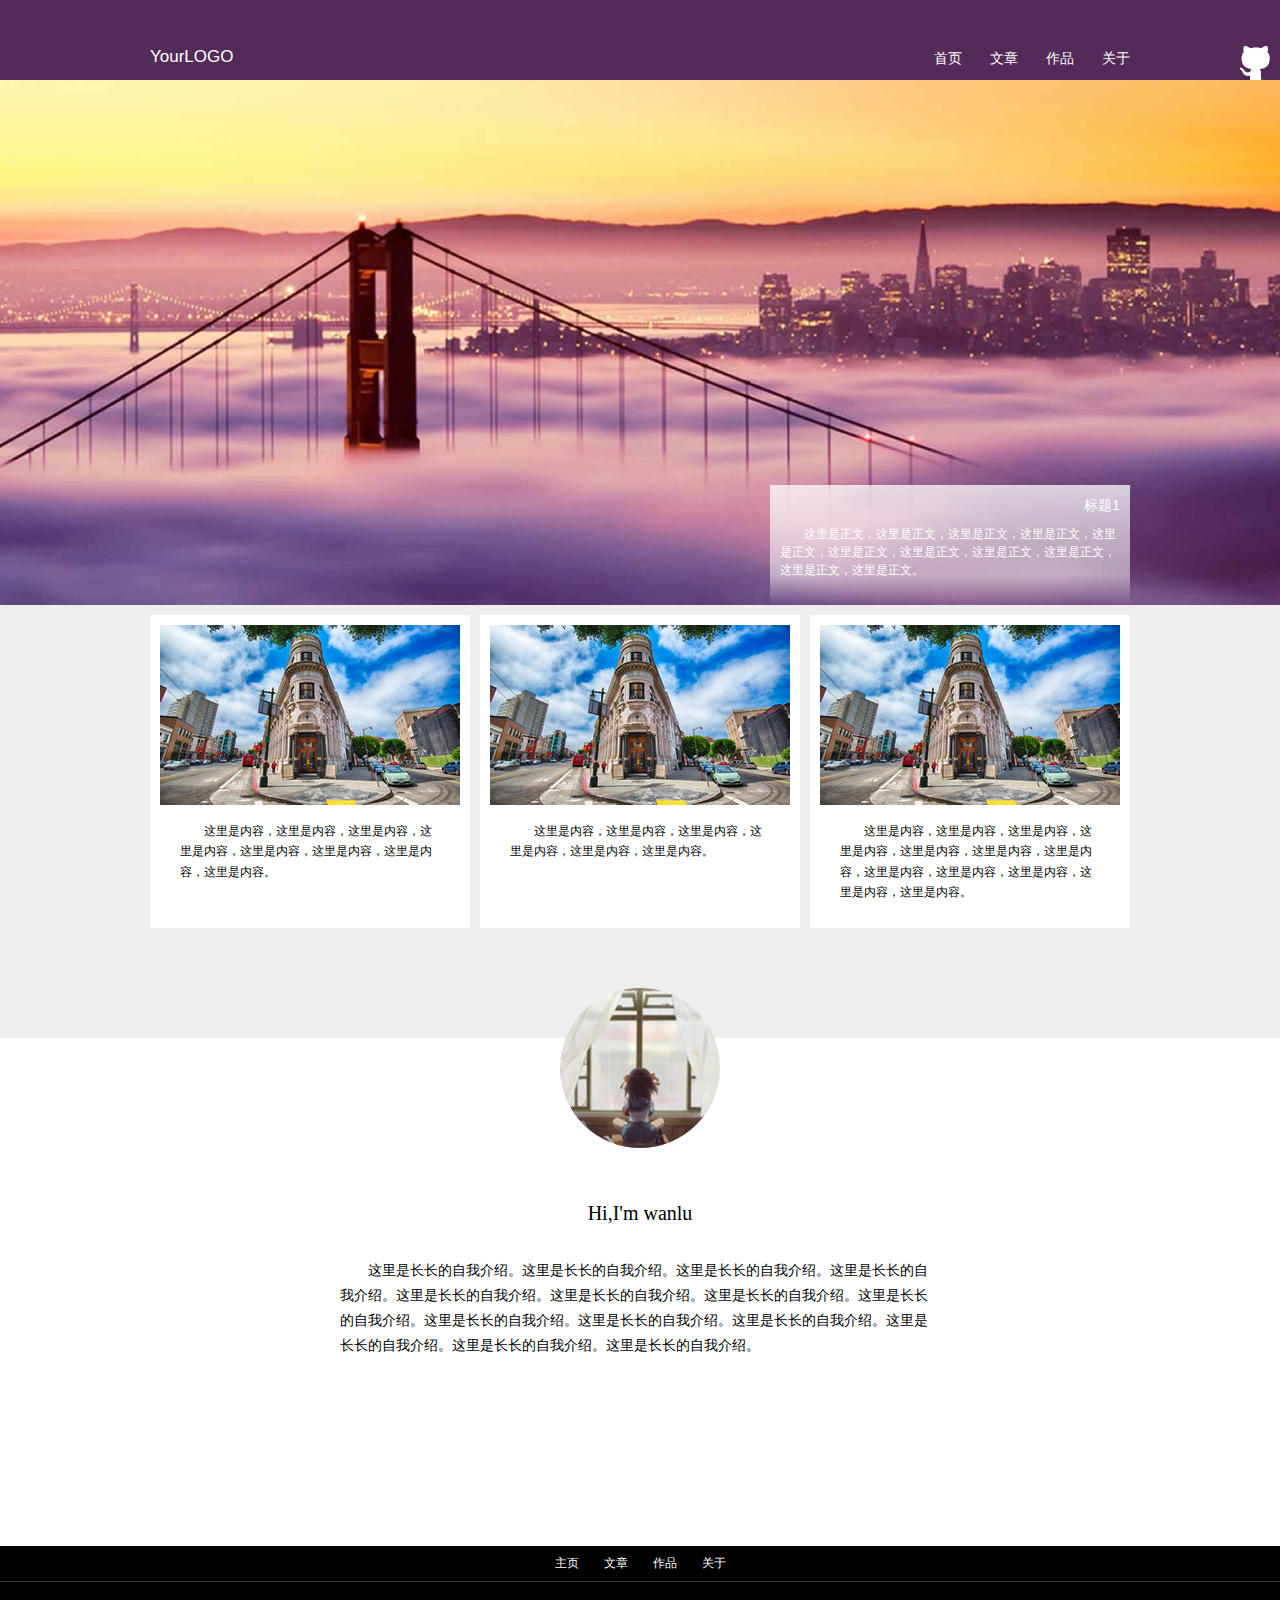
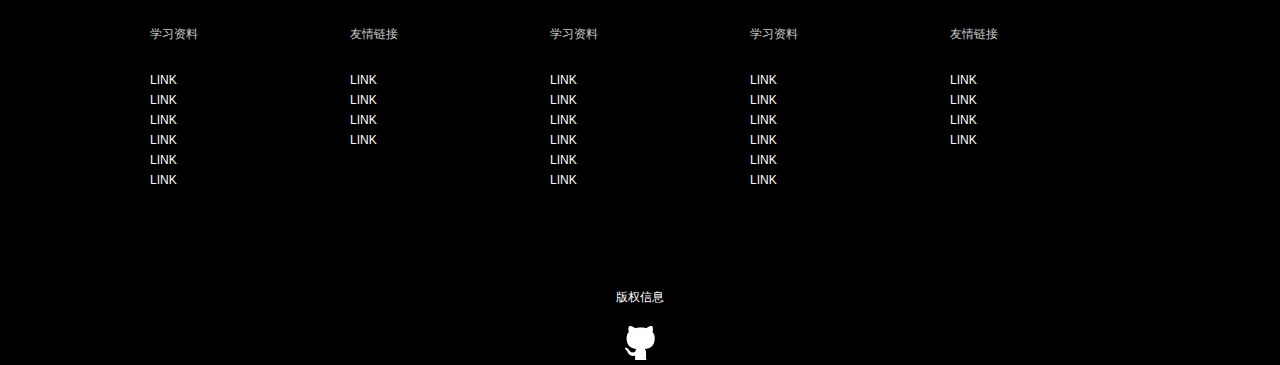
<file: task1/index.html>
<!DOCTYPE html>
<html>
<head>
    <meta charset="utf-8">
    <title>index</title>
    <link rel="stylesheet" href="css/reset.css">
    <link rel="stylesheet" href="css/header.css">
    <link rel="stylesheet" href="css/index.css">
    <link rel="stylesheet" href="css/footer.css">
</head>
<body>
    <div class="wrapper">
        <div class="header cf">
            <div class="inner">
                <h1>YourLOGO</h1>
                <ul class="nav">
                    <li class="nav-item"><a href="index.html" class="nav-item-link">首页</a></li>
                    <li class="nav-item"><a href="blog.html" class="nav-item-link">文章</a></li>
                    <li class="nav-item"><a href="gallery.html" class="nav-item-link">作品</a></li>
                    <li class="nav-item"><a href="about.html" class="nav-item-link">关于</a></li>
                </ul>
            </div>
            <a href="https://github.com/" class="github-icon"></a>
        </div>
        <div class="main">
            <div class="banner">
                <div class="inner">
                    <div class="banner-description">
                    <h2 class="banner-hd">标题1</h2>
                    <p class="banner-bd">这里是正文，这里是正文，这里是正文，这里是正文，这里是正文，这里是正文，这里是正文，这里是正文，这里是正文，这里是正文，这里是正文。</p>
                    </div>
                </div>
            </div>
            <div class="content inner">
                <div class="content-list">
                    <ul>
                        <li class="content-item">
                            <img src="img/scenery.png">
                            <p class="content-p">这里是内容，这里是内容，这里是内容，这里是内容，这里是内容，这里是内容，这里是内容，这里是内容。</p>
                        </li>
                        <li class="content-item">
                            <img src="img/scenery.png">
                            <p class="content-p">这里是内容，这里是内容，这里是内容，这里是内容，这里是内容，这里是内容。</p>
                        </li>
                        <li class="content-item">
                            <img src="img/scenery.png">
                            <p class="content-p">这里是内容，这里是内容，这里是内容，这里是内容，这里是内容，这里是内容，这里是内容，这里是内容，这里是内容，这里是内容，这里是内容，这里是内容。</p>
                        </li>
                    </ul>
                </div>
            </div>
            <div class="blog">
                <div class="blog-inner">
                    <a href="#" class="blog-item"></a>
                    <h2 class="blog-hd">Hi,I'm wanlu</h2>
                    <p class="blog-bd">这里是长长的自我介绍。这里是长长的自我介绍。这里是长长的自我介绍。这里是长长的自我介绍。这里是长长的自我介绍。这里是长长的自我介绍。这里是长长的自我介绍。这里是长长的自我介绍。这里是长长的自我介绍。这里是长长的自我介绍。这里是长长的自我介绍。这里是长长的自我介绍。这里是长长的自我介绍。这里是长长的自我介绍。</p>
                </div>
            </div>
        </div>
        <div class="footer">
            <p class="footer-nav">
                <a href="#" class="footer-nav-item">主页</a><a href="#" class="footer-nav-item">文章</a><a href="#" class="footer-nav-item">作品</a><a href="#" class="footer-nav-item footer-nav-last">关于</a>
            </p>
            <div class="inner cf">
                <div class="footer-list">
                    <div class="footer-item">
                        <ul>
                            <li class="footer-inner-hd">学习资料</li>
                            <li><a href="#" class="footer-inner-link">LINK</a></li>
                            <li><a href="#" class="footer-inner-link">LINK</a></li>
                            <li><a href="#" class="footer-inner-link">LINK</a></li>
                            <li><a href="#" class="footer-inner-link">LINK</a></li>
                            <li><a href="#" class="footer-inner-link">LINK</a></li>
                            <li><a href="#" class="footer-inner-link">LINK</a></li>
                        </ul>
                    </div>
                    <div class="footer-item">
                        <ul>
                            <li class="footer-inner-hd">友情链接</li>
                            <li><a href="#" class="footer-inner-link">LINK</a></li>
                            <li><a href="#" class="footer-inner-link">LINK</a></li>
                            <li><a href="#" class="footer-inner-link">LINK</a></li>
                            <li><a href="#" class="footer-inner-link">LINK</a></li>
                        </ul>
                    </div>
                    <div class="footer-item">
                        <ul>
                            <li class="footer-inner-hd">学习资料</li>
                            <li><a href="#" class="footer-inner-link">LINK</a></li>
                            <li><a href="#" class="footer-inner-link">LINK</a></li>
                            <li><a href="#" class="footer-inner-link">LINK</a></li>
                            <li><a href="#" class="footer-inner-link">LINK</a></li>
                            <li><a href="#" class="footer-inner-link">LINK</a></li>
                            <li><a href="#" class="footer-inner-link">LINK</a></li>
                        </ul>
                    </div>
                    <div class="footer-item">
                        <ul>
                            <li class="footer-inner-hd">学习资料</li>
                            <li><a href="#" class="footer-inner-link">LINK</a></li>
                            <li><a href="#" class="footer-inner-link">LINK</a></li>
                            <li><a href="#" class="footer-inner-link">LINK</a></li>
                            <li><a href="#" class="footer-inner-link">LINK</a></li>
                            <li><a href="#" class="footer-inner-link">LINK</a></li>
                            <li><a href="#" class="footer-inner-link">LINK</a></li>
                        </ul>
                    </div>
                    <div class="footer-item">
                        <ul>
                            <li class="footer-inner-hd">友情链接</li>
                            <li><a href="#" class="footer-inner-link">LINK</a></li>
                            <li><a href="#" class="footer-inner-link">LINK</a></li>
                            <li><a href="#" class="footer-inner-link">LINK</a></li>
                            <li><a href="#" class="footer-inner-link">LINK</a></li>
                        </ul>
                    </div>
                </div>
            </div>
            <div class="copyright">
                <p class="copyright-title">版权信息</p>
                <a href="https://github.com/" class="footer-github-icon"></a>
            </div>
        </div>
    </div>
</body>
</html>
</file>
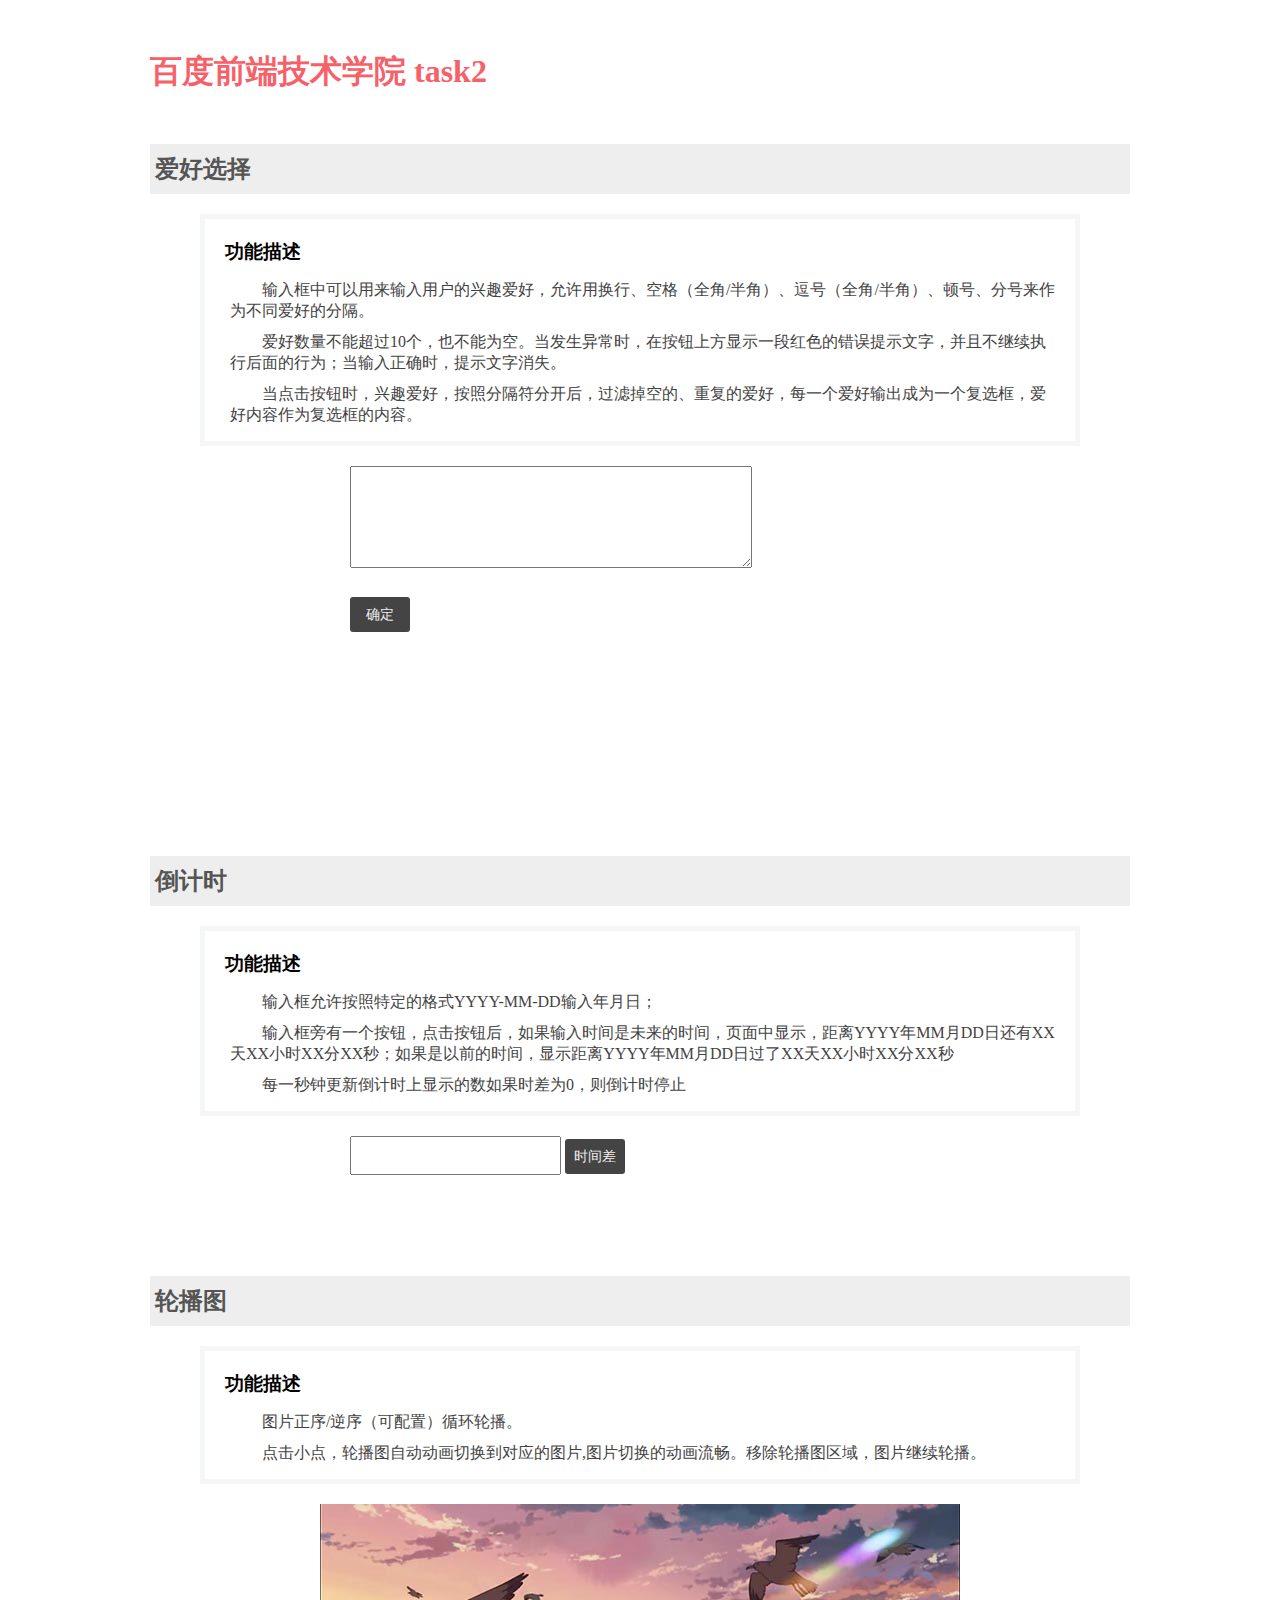
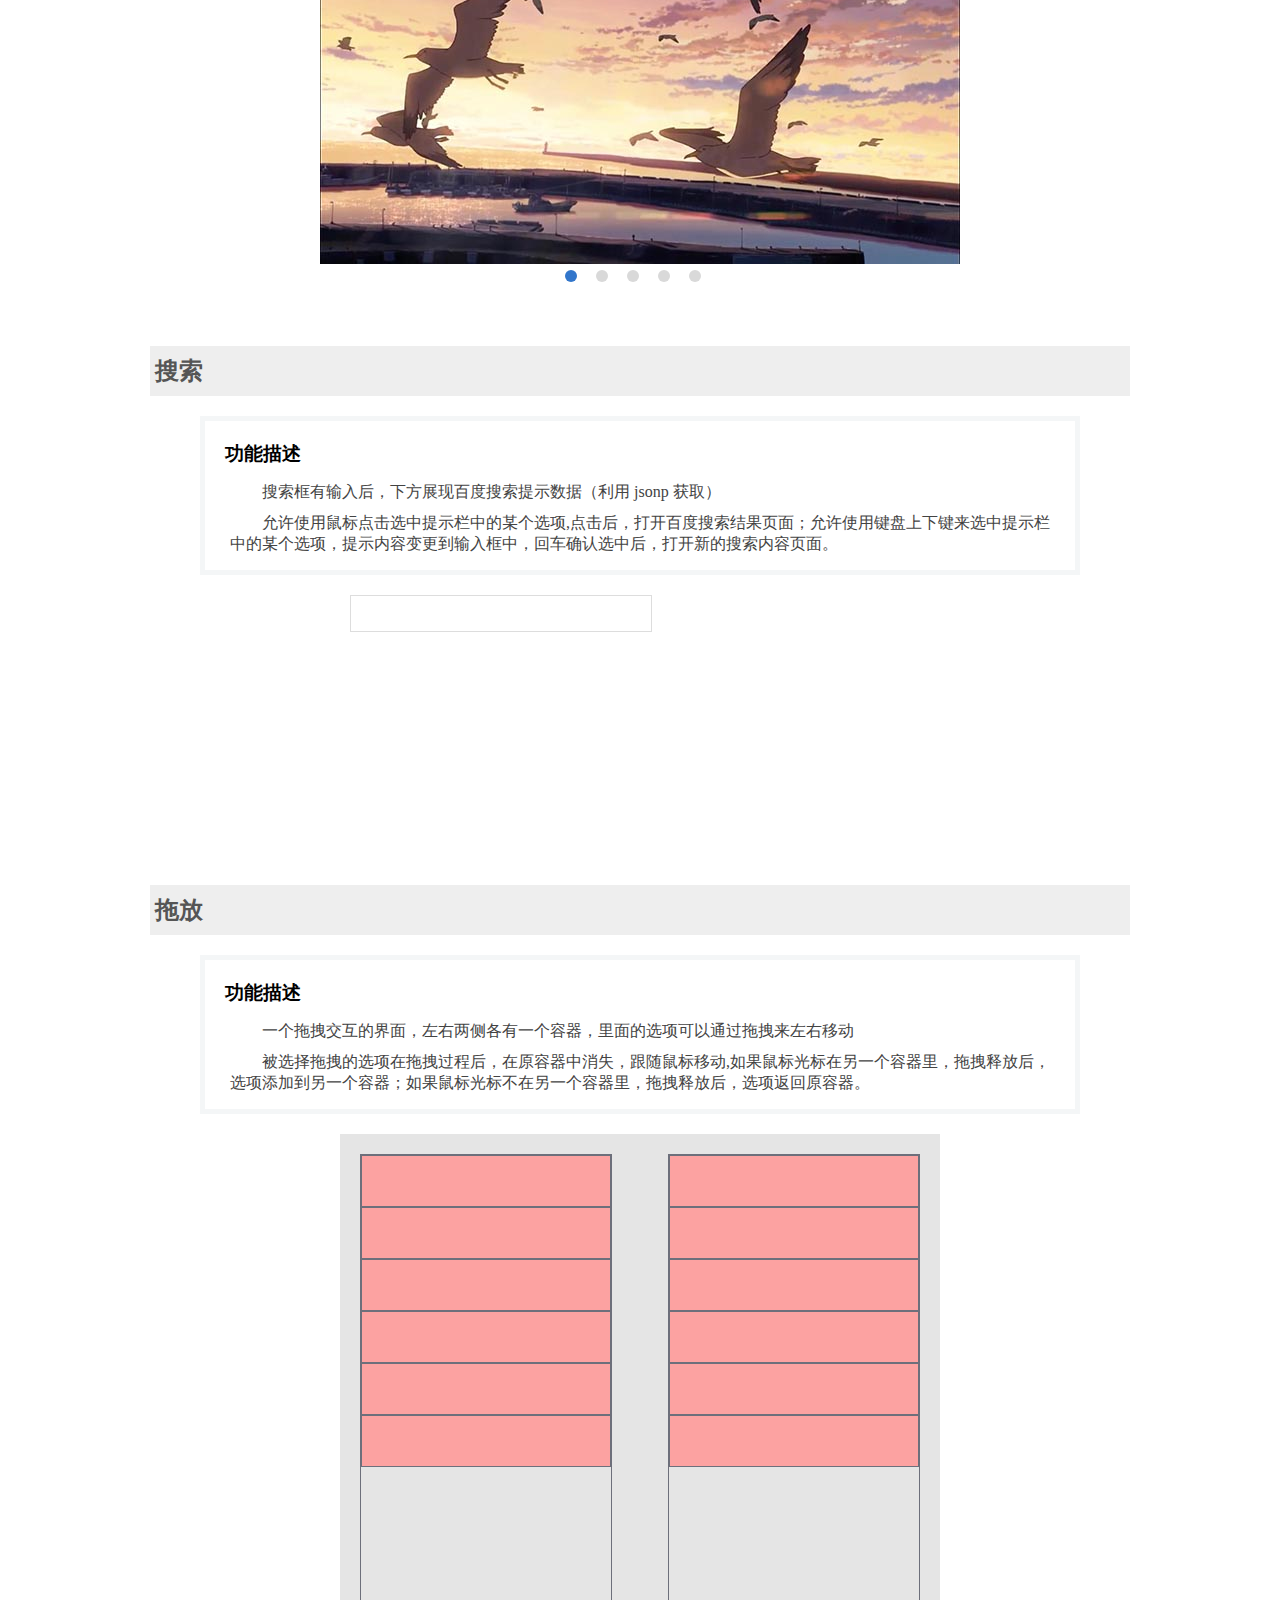
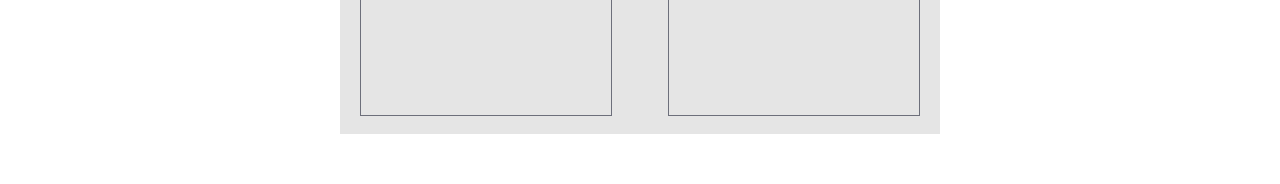
<file: task2/index.html>
<!DOCTYPE html>
<html>
<head>
    <meta charset="utf-8">
    <title>task2</title>
    <link rel="stylesheet" href="index.css">
</head>
<body>
    <div class="wrapper">
        <div class="header">
            <div class="inner">
                <h1>百度前端技术学院 task2 </h1>
            </div>
        </div>
        <div class="inner">
            <div class="hobbyCheck">
                <h2>爱好选择</h2>
                <div class="hobbyCheck-intro intro">
                    <h3>功能描述</h3>
                    <p>输入框中可以用来输入用户的兴趣爱好，允许用换行、空格（全角/半角）、逗号（全角/半角）、顿号、分号来作为不同爱好的分隔。</p>
                    <p>爱好数量不能超过10个，也不能为空。当发生异常时，在按钮上方显示一段红色的错误提示文字，并且不继续执行后面的行为；当输入正确时，提示文字消失。</p>
                    <p>当点击按钮时，兴趣爱好，按照分隔符分开后，过滤掉空的、重复的爱好，每一个爱好输出成为一个复选框，爱好内容作为复选框的内容。</p>
                </div>
                <div  class="hobbyCheck-content content">
                    <textarea class="hobby"></textarea>
                    <p class="warning"></p>
                    <p><button class="hobby-submit">确定</button></p>
                    <div class="tags"></div>
                </div>
            </div>
            <div class="timer">
                <h2>倒计时</h2>
                <div class="timer-intro intro">
                    <h3>功能描述</h3>
                    <p>输入框允许按照特定的格式YYYY-MM-DD输入年月日；</p>
                    <p>输入框旁有一个按钮，点击按钮后，如果输入时间是未来的时间，页面中显示，距离YYYY年MM月DD日还有XX天XX小时XX分XX秒；如果是以前的时间，显示距离YYYY年MM月DD日过了XX天XX小时XX分XX秒</p>
                    <p>每一秒钟更新倒计时上显示的数如果时差为0，则倒计时停止</p>
                </div>
                <div class="timer-content content">
                    <input type="text" class="date">
                    <button class="timer-submit">时间差</button>
                    <span class='date-tips'></span>
                    <p>
                        <span class="text"></span>
                        <span class="countdown"></span>
                    </p>
                </div>
            </div>
            <div class="slider">
                <h2>轮播图</h2>
                <div class="slider-intro intro">
                    <h3>功能描述</h3>
                    <p>图片正序/逆序（可配置）循环轮播。</p>
                    <p>点击小点，轮播图自动动画切换到对应的图片,图片切换的动画流畅。移除轮播图区域，图片继续轮播。</p>
                </div>
                <div class="slider-content content">
                    <ul class="slider-bd">
                        <li class="slider-item">
                            <img src="img/pic.jpg">
                        </li>
                        <li class="slider-item">
                            <img src="img/pic1.jpg">
                        </li>
                        <li class="slider-item">
                            <img src="img/pic2.jpg">
                        </li>
                        <li class="slider-item">
                            <img src="img/pic3.jpg">
                        </li>
                        <li class="slider-item">
                            <img src="img/pic4.jpg">
                        </li>
                    </ul>
                    <div class="slider-ft">
                        <a href="#" class="slider-ft-item current-slider" data-index="0"></a>
                        <a href="#" class="slider-ft-item" data-index="1"></a>
                        <a href="#" class="slider-ft-item" data-index="2"></a>
                        <a href="#" class="slider-ft-item" data-index="3"></a>
                        <a href="#" class="slider-ft-item" data-index="4"></a>
                    </div>
                </div>
            </div>
            <div class="search">
                <h2>搜索</h2>
                <div class="search-intro intro">
                    <h3>功能描述</h3>
                    <p>搜索框有输入后，下方展现百度搜索提示数据（利用 jsonp 获取）</p>
                    <p>允许使用鼠标点击选中提示栏中的某个选项,点击后，打开百度搜索结果页面；允许使用键盘上下键来选中提示栏中的某个选项，提示内容变更到输入框中，回车确认选中后，打开新的搜索内容页面。</p>
                </div>
                <div class="search-content content">
                    <input type="text" class="target">
                    <ul class="sug">
                    </ul>
                </div>
            </div>
            <div class="move">
                <h2>拖放</h2>
                <div class="move-intro intro">
                    <h3>功能描述</h3>
                    <p>一个拖拽交互的界面，左右两侧各有一个容器，里面的选项可以通过拖拽来左右移动</p>
                    <p>被选择拖拽的选项在拖拽过程后，在原容器中消失，跟随鼠标移动,如果鼠标光标在另一个容器里，拖拽释放后，选项添加到另一个容器；如果鼠标光标不在另一个容器里，拖拽释放后，选项返回原容器。</p>
                </div>
                <div class="move-content">
                    <div class="main">
                        <div class="main-left">
                            <ul class="list list-left" data-type="left">
                                <li class="list-item"></li>
                                <li class="list-item"></li>
                                <li class="list-item"></li>
                                <li class="list-item"></li>
                                <li class="list-item"></li>
                                <li class="list-item"></li>
                            </ul>
                        </div>
                        <div class="main-right">
                            <ul class="list list-right" data-type="right">
                                <li class="list-item"></li>
                                <li class="list-item"></li>
                                <li class="list-item"></li>
                                <li class="list-item"></li>
                                <li class="list-item"></li>
                                <li class="list-item"></li>
                            </ul>
                        </div>
                    </div>
                </div>
            </div>
        </div>
    </div>
    <script src="js/util.js"></script>
    <script src="js/task0002_1.js"></script>
    <script src="js/task0002_2.js"></script>
    <script src="js/task0002_3.js"></script>
    <script src="js/task0002_4.js"></script>
    <script src="js/task0002_5.js"></script>
</body>
</html>
</file>
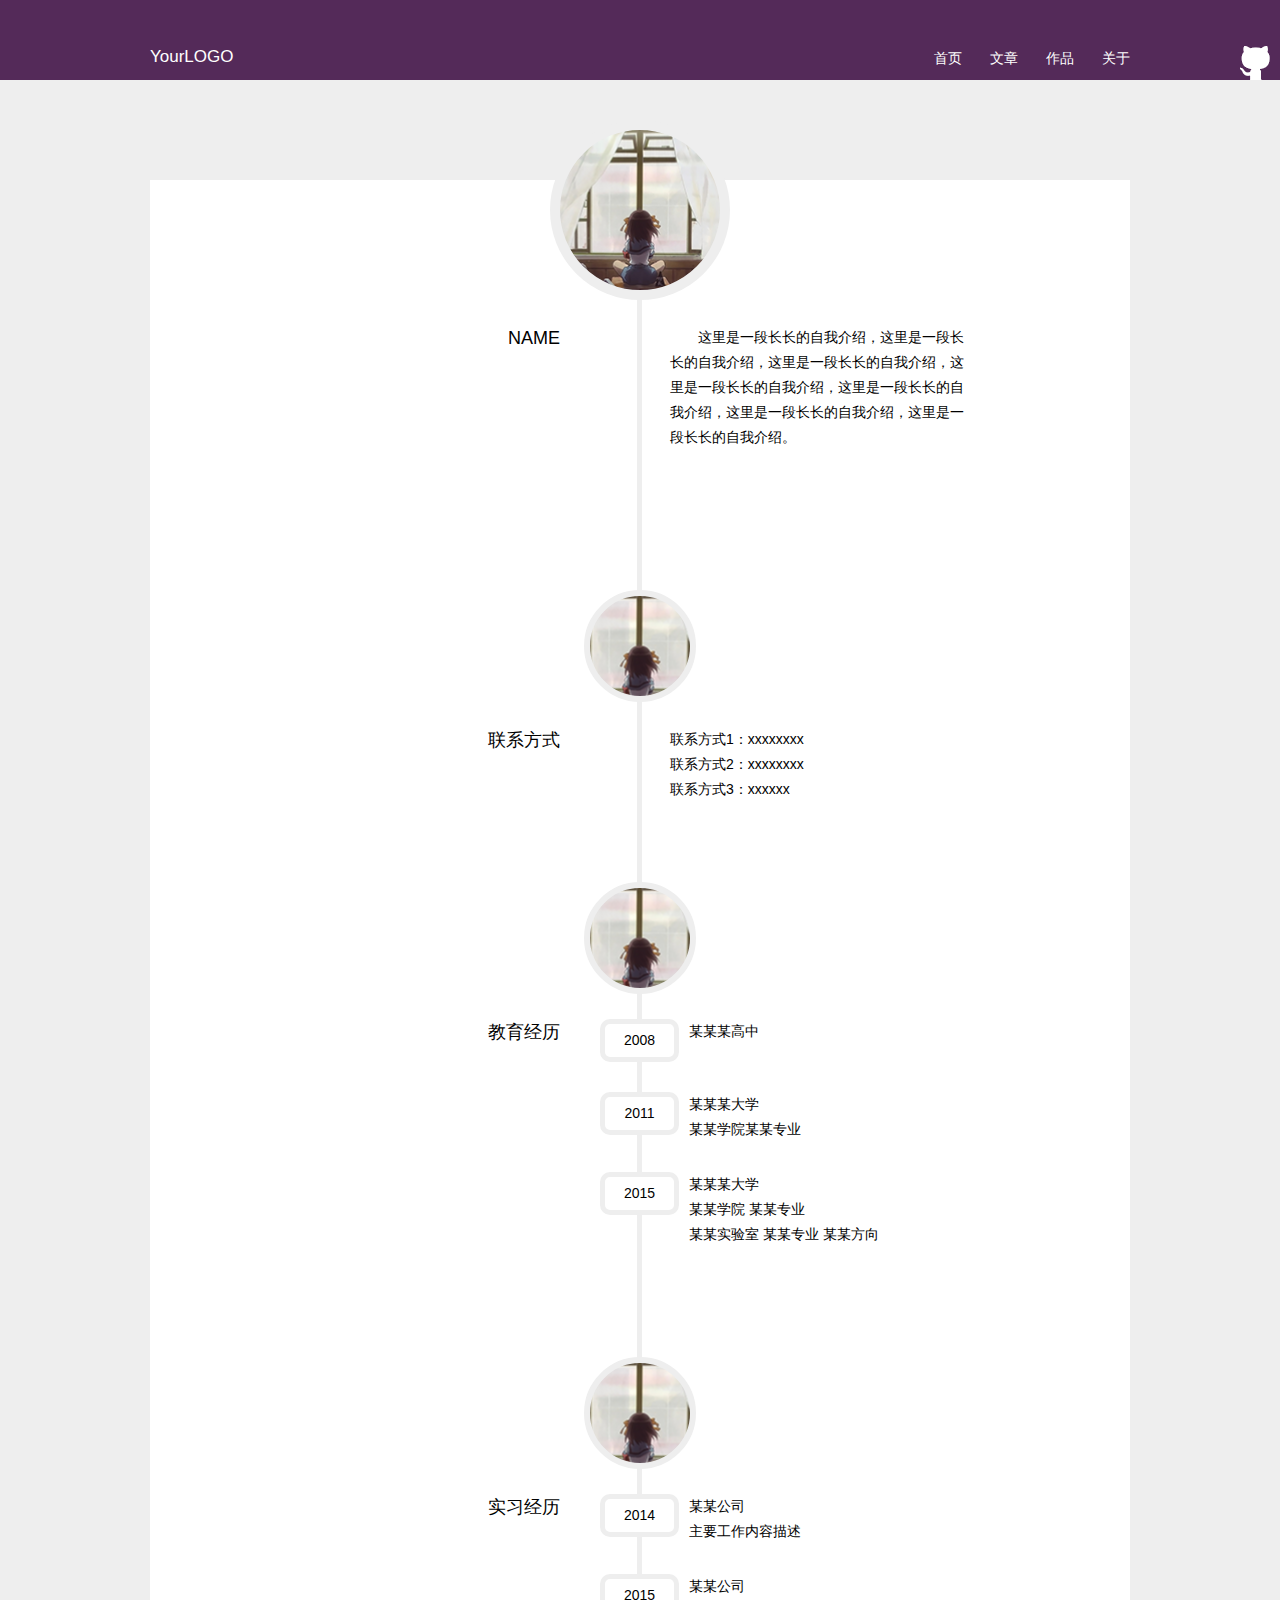
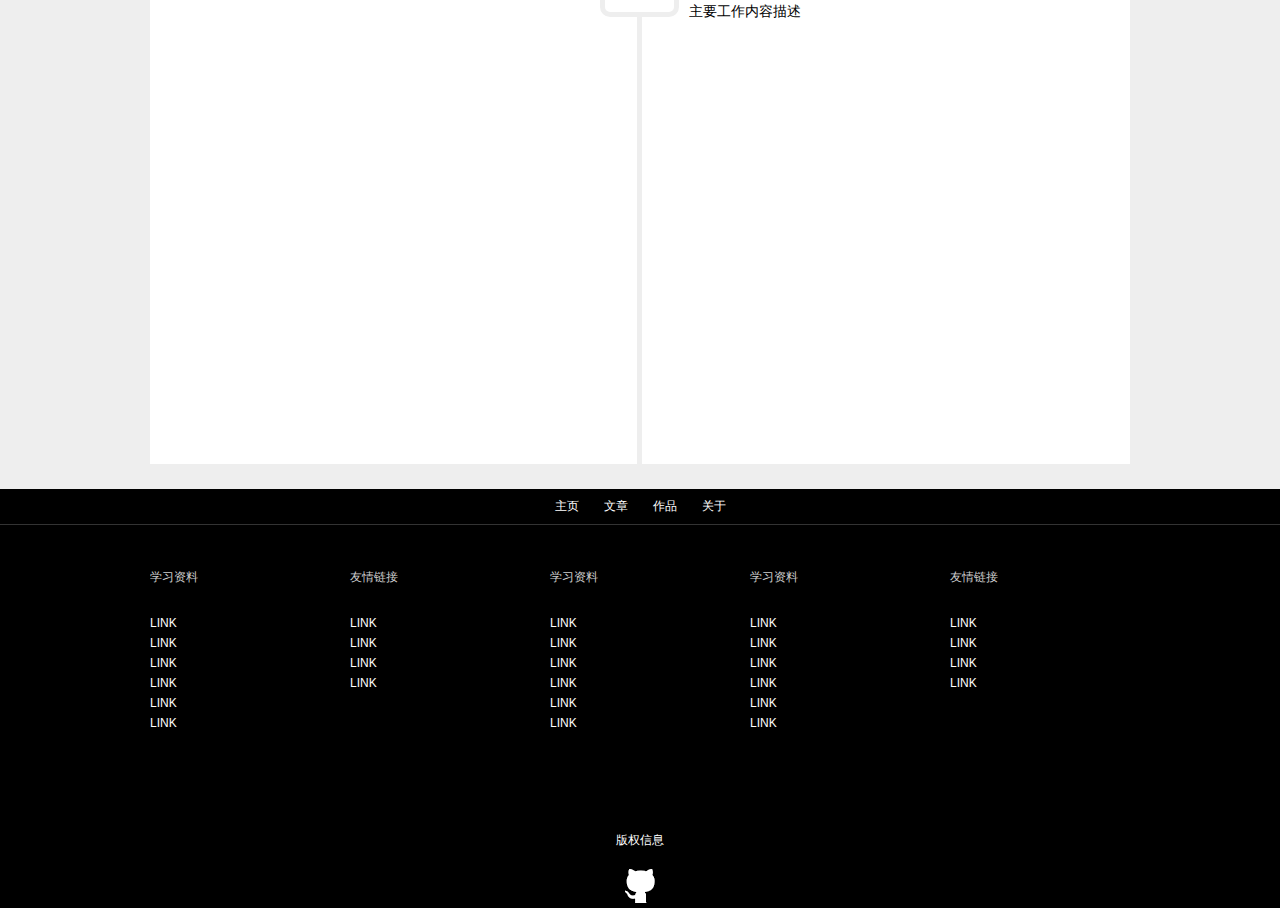
<file: task1/about.html>
<!DOCTYPE html>
<html>
<head>
    <meta charset="utf-8">
    <title>about</title>
    <link rel="stylesheet" href="css/reset.css">
    <link rel="stylesheet" href="css/header.css">
    <link rel="stylesheet" href="css/about.css">
    <link rel="stylesheet" href="css/footer.css">
</head>
<body>
    <div class="wrapper">
        <div class="header">
            <div class="inner">
                <h1>YourLOGO</h1>
                <ul class="nav">
                    <li class="nav-item"><a href="index.html" class="nav-item-link">首页</a></li>
                    <li class="nav-item"><a href="blog.html" class="nav-item-link">文章</a></li>
                    <li class="nav-item"><a href="gallery.html" class="nav-item-link">作品</a></li>
                    <li class="nav-item"><a href="about.html" class="nav-item-link">关于</a></li>
                </ul>
            </div>
            <a href="https://github.com/" class="github-icon"></a>
        </div>
        <div class="main">
            <div class="inner">
                <div class="main-line"></div>
                <div class="mod mod-top">
                    <div class="mod-hd">
                        <div class="mod-hd-img mod-hd-img-top"></div>
                    </div>
                    <div class="mod-bd">
                        <div class="mod-bd-title">NAME</div>
                        <div class="mod-bd-content">
                            <div class="mod-bd-content-inner mod-introduction">
                                这里是一段长长的自我介绍，这里是一段长长的自我介绍，这里是一段长长的自我介绍，这里是一段长长的自我介绍，这里是一段长长的自我介绍，这里是一段长长的自我介绍，这里是一段长长的自我介绍。
                            </div>
                        </div>
                    </div>
                </div>
                <div class="mod">
                    <div class="mod-hd">
                        <div class="mod-hd-img"></div>
                    </div>
                    <div class="mod-bd">
                        <div class="mod-bd-title">联系方式</div>
                        <div class="mod-bd-content">
                            <div class="mod-bd-content-inner">
                                <p>联系方式1：xxxxxxxx</p>
                                <p>联系方式2：xxxxxxxx</p>
                                <p>联系方式3：xxxxxx</p>
                            </div>
                        </div>
                    </div>
                </div>
                <div class="mod mod-time">
                    <div class="mod-hd">
                        <div class="mod-hd-img"></div>
                    </div>
                    <div class="mod-bd">
                        <div class="mod-bd-title">教育经历</div>
                        <div class="mod-bd-content">
                            <div class="mod-bd-content-inner">
                                <dl class="mod-bd-content-time">
                                    <dt class="mod-bd-content-time-hd">
                                        2008
                                    </dt>
                                    <dd class="mod-bd-content-time-bd">
                                        <p>某某某高中</p>
                                    </dd>
                                </dl>
                                <dl class="mod-bd-content-time">
                                    <dt class="mod-bd-content-time-hd">
                                        2011
                                    </dt>
                                    <dd class="mod-bd-content-time-bd">
                                        <p>某某某大学</p>
                                        <p>某某学院某某专业</p>
                                    </dd>
                                </dl>
                                <dl class="mod-bd-content-time">
                                    <dt class="mod-bd-content-time-hd">
                                        2015
                                    </dt>
                                    <dd class="mod-bd-content-time-bd">
                                        <p>某某某大学</p>
                                        <p>某某学院 某某专业</p>
                                        <p>某某实验室 某某专业 某某方向</p>
                                    </dd>
                                </dl>
                            </div>
                        </div>
                    </div>
                </div>
                <div class="mod mod-time">
                    <div class="mod-hd">
                        <div class="mod-hd-img"></div>
                    </div>
                    <div class="mod-bd">
                        <div class="mod-bd-title">实习经历</div>
                        <div class="mod-bd-content">
                            <div class="mod-bd-content-inner">
                                <dl class="mod-bd-content-time">
                                    <dt class="mod-bd-content-time-hd">
                                        2014
                                    </dt>
                                    <dd class="mod-bd-content-time-bd">
                                        <p>某某公司</p>
                                        <p>主要工作内容描述</p>
                                    </dd>
                                </dl>
                                <dl class="mod-bd-content-time">
                                    <dt class="mod-bd-content-time-hd">
                                        2015
                                    </dt>
                                    <dd class="mod-bd-content-time-bd">
                                        <p>某某公司</p>
                                        <p>主要工作内容描述</p>
                                    </dd>
                                </dl>
                            </div>
                        </div>
                    </div>
                </div>
            </div>
        </div>
        <div class="footer">
            <p class="footer-nav">
                <a href="#" class="footer-nav-item">主页</a><a href="#" class="footer-nav-item">文章</a><a href="#" class="footer-nav-item">作品</a><a href="#" class="footer-nav-item footer-nav-last">关于</a>
            </p>
            <div class="inner cf">
                <div class="footer-list">
                    <div class="footer-item">
                        <ul>
                            <li class="footer-inner-hd">学习资料</li>
                            <li><a href="#" class="footer-inner-link">LINK</a></li>
                            <li><a href="#" class="footer-inner-link">LINK</a></li>
                            <li><a href="#" class="footer-inner-link">LINK</a></li>
                            <li><a href="#" class="footer-inner-link">LINK</a></li>
                            <li><a href="#" class="footer-inner-link">LINK</a></li>
                            <li><a href="#" class="footer-inner-link">LINK</a></li>
                        </ul>
                    </div>
                    <div class="footer-item">
                        <ul>
                            <li class="footer-inner-hd">友情链接</li>
                            <li><a href="#" class="footer-inner-link">LINK</a></li>
                            <li><a href="#" class="footer-inner-link">LINK</a></li>
                            <li><a href="#" class="footer-inner-link">LINK</a></li>
                            <li><a href="#" class="footer-inner-link">LINK</a></li>
                        </ul>
                    </div>
                    <div class="footer-item">
                        <ul>
                            <li class="footer-inner-hd">学习资料</li>
                            <li><a href="#" class="footer-inner-link">LINK</a></li>
                            <li><a href="#" class="footer-inner-link">LINK</a></li>
                            <li><a href="#" class="footer-inner-link">LINK</a></li>
                            <li><a href="#" class="footer-inner-link">LINK</a></li>
                            <li><a href="#" class="footer-inner-link">LINK</a></li>
                            <li><a href="#" class="footer-inner-link">LINK</a></li>
                        </ul>
                    </div>
                    <div class="footer-item">
                        <ul>
                            <li class="footer-inner-hd">学习资料</li>
                            <li><a href="#" class="footer-inner-link">LINK</a></li>
                            <li><a href="#" class="footer-inner-link">LINK</a></li>
                            <li><a href="#" class="footer-inner-link">LINK</a></li>
                            <li><a href="#" class="footer-inner-link">LINK</a></li>
                            <li><a href="#" class="footer-inner-link">LINK</a></li>
                            <li><a href="#" class="footer-inner-link">LINK</a></li>
                        </ul>
                    </div>
                    <div class="footer-item">
                        <ul>
                            <li class="footer-inner-hd">友情链接</li>
                            <li><a href="#" class="footer-inner-link">LINK</a></li>
                            <li><a href="#" class="footer-inner-link">LINK</a></li>
                            <li><a href="#" class="footer-inner-link">LINK</a></li>
                            <li><a href="#" class="footer-inner-link">LINK</a></li>
                        </ul>
                    </div>
                </div>
            </div>
            <div class="copyright">
                <p class="copyright-title">版权信息</p>
                <a href="https://github.com/" class="footer-github-icon"></a>
            </div>
        </div>
    </div>
</body>
</html>
</file>
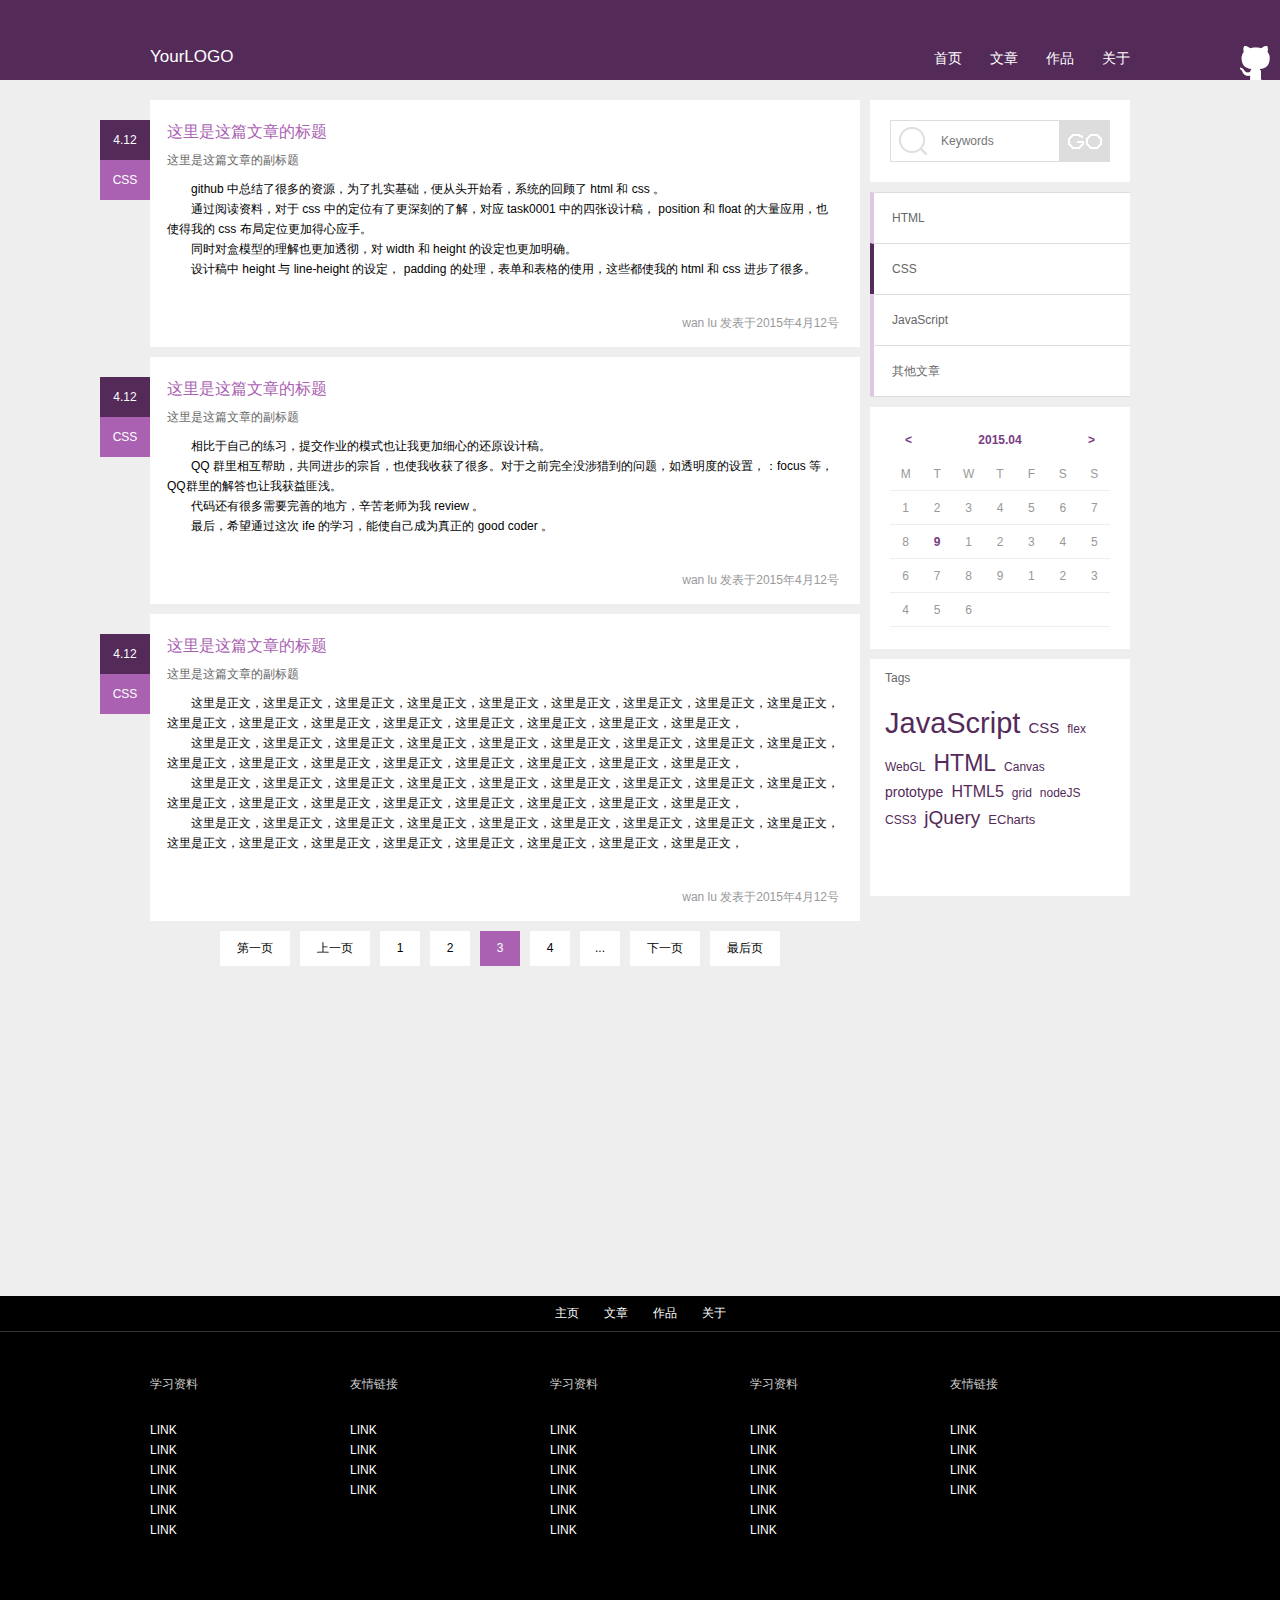
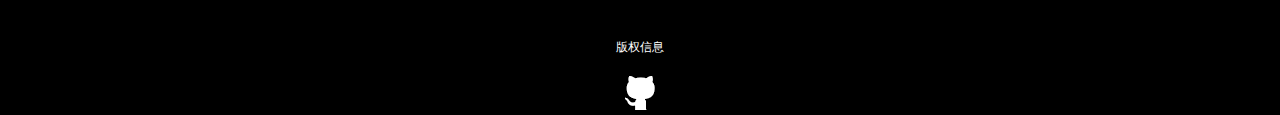
<file: task1/blog.html>
<!DOCTYPE html>
<html>
<head>
    <meta charset="utf-8">
    <title>blog</title>
    <link rel="stylesheet" href="css/reset.css">
    <link rel="stylesheet" href="css/header.css">
    <link rel="stylesheet" href="css/blog.css">
    <link rel="stylesheet" href="css/search.css">
    <link rel="stylesheet" href="css/footer.css">
</head>
<body>
    <div class="wrapper">
        <div class="header">
            <div class="inner">
                <h1>YourLOGO</h1>
                <ul class="nav">
                    <li class="nav-item"><a href="index.html" class="nav-item-link">首页</a></li>
                    <li class="nav-item"><a href="blog.html" class="nav-item-link">文章</a></li>
                    <li class="nav-item"><a href="gallery.html" class="nav-item-link">作品</a></li>
                    <li class="nav-item"><a href="about.html" class="nav-item-link">关于</a></li>
                </ul>
            </div>
            <a href="https://github.com/" class="github-icon"></a>
        </div>
        <div class="main">
            <div class="inner cf">
                <div class="center">
                    <div class="content">
                        <div class="content-hd">
                            <h3 class="content-title">这里是这篇文章的标题</h3>
                            <h4 class="content-vice-title">这里是这篇文章的副标题</h4>
                        </div>
                        <div class="content-bd">
                            <p class="content-bd-item"> github 中总结了很多的资源，为了扎实基础，便从头开始看，系统的回顾了 html 和 css 。</p>
                            <p class="content-bd-item">通过阅读资料，对于 css 中的定位有了更深刻的了解，对应 task0001 中的四张设计稿， position 和 float 的大量应用，也使得我的 css 布局定位更加得心应手。</p>
                            <p class="content-bd-item">同时对盒模型的理解也更加透彻，对 width 和 height 的设定也更加明确。</p>
                            <p class="content-bd-item">设计稿中 height 与 line-height 的设定， padding 的处理，表单和表格的使用，这些都使我的 html 和 css 进步了很多。</p>
                        </div>
                        <div class="content-ft">
                            wan lu 发表于2015年4月12号
                            <p class="content-date">4.12</p>
                            <p class="content-type">CSS</p>
                        </div>
                    </div>
                    <div class="content">
                        <div class="content-hd">
                            <h3 class="content-title">这里是这篇文章的标题</h3>
                            <h4 class="content-vice-title">这里是这篇文章的副标题</h4>
                        </div>
                        <div class="content-bd">
                            <p class="content-bd-item">相比于自己的练习，提交作业的模式也让我更加细心的还原设计稿。</p>
                            <p class="content-bd-item"> QQ 群里相互帮助，共同进步的宗旨，也使我收获了很多。对于之前完全没涉猎到的问题，如透明度的设置，：focus 等，QQ群里的解答也让我获益匪浅。</p>
                            <p class="content-bd-item">代码还有很多需要完善的地方，辛苦老师为我 review 。</p>
                            <p class="content-bd-item">最后，希望通过这次 ife 的学习，能使自己成为真正的 good coder 。</p>
                        </div>
                        <div class="content-ft">
                            wan lu 发表于2015年4月12号
                            <p class="content-date">4.12</p>
                            <p class="content-type">CSS</p>
                        </div>
                    </div>
                    <div class="content">
                        <div class="content-hd">
                            <h3 class="content-title">这里是这篇文章的标题</h3>
                            <h4 class="content-vice-title">这里是这篇文章的副标题</h4>
                        </div>
                        <div class="content-bd">
                            <p class="content-bd-item">这里是正文，这里是正文，这里是正文，这里是正文，这里是正文，这里是正文，这里是正文，这里是正文，这里是正文，这里是正文，这里是正文，这里是正文，这里是正文，这里是正文，这里是正文，这里是正文，这里是正文，</p>
                            <p class="content-bd-item">这里是正文，这里是正文，这里是正文，这里是正文，这里是正文，这里是正文，这里是正文，这里是正文，这里是正文，这里是正文，这里是正文，这里是正文，这里是正文，这里是正文，这里是正文，这里是正文，这里是正文，</p>
                            <p class="content-bd-item">这里是正文，这里是正文，这里是正文，这里是正文，这里是正文，这里是正文，这里是正文，这里是正文，这里是正文，这里是正文，这里是正文，这里是正文，这里是正文，这里是正文，这里是正文，这里是正文，这里是正文，</p>
                            <p class="content-bd-item">这里是正文，这里是正文，这里是正文，这里是正文，这里是正文，这里是正文，这里是正文，这里是正文，这里是正文，这里是正文，这里是正文，这里是正文，这里是正文，这里是正文，这里是正文，这里是正文，这里是正文，</p>
                        </div>
                        <div class="content-ft">
                            wan lu 发表于2015年4月12号
                            <p class="content-date">4.12</p>
                            <p class="content-type">CSS</p>
                        </div>
                    </div>
                    <div class="page">
                        <p><a href="#" class="page-item page-item-wordage">第一页</a><a href="#" class="page-item page-item-wordage">上一页</a><a href="#" class="page-item">1</a><a href="#" class="page-item">2</a><a href="#" class="page-item page-this">3</a><a href="#" class="page-item">4</a><a href="#" class="page-item">...</a><a href="#" class="page-item page-item-wordage">下一页</a><a href="#" class="page-item page-item-wordage">最后页</a>
                        </p>
                    </div>
                </div>
                <div class="sidebar">
                    <div class="search sidebar-item">
                        <input type="text" placeholder="Keywords" class="search-input"><input type="submit" class="search-go" value="">
                    </div>
                    <div class="menu sidebar-item">
                        <ul class="menu-list">
                            <li><a href="#" class="menu-item">HTML</a></li>
                            <li><a href="#" class="menu-item menu-this">CSS</a></li>
                            <li><a href="#" class="menu-item">JavaScript</a></li>
                            <li><a href="#" class="menu-item">其他文章</a></li>
                        </ul>
                    </div>
                    <div class="calendar sidebar-item">
                        <p class="calendar-title"><a href="#" class="calender-page-left">&lt;</a>2015.04<a href="#" class="calender-page-right">&gt;</a></p>
                        <table class="calendar-table">
                            <thead>
                                <tr>
                                    <th>M</th>
                                    <th>T</th>
                                    <th>W</th>
                                    <th>T</th>
                                    <th>F</th>
                                    <th>S</th>
                                    <th>S</th>
                                </tr>
                            </thead>
                            <tbody>
                                <tr>
                                    <th><a href="#" class="calendar-item">1</a></th>
                                    <th><a href="#" class="calendar-item">2</a></th>
                                    <th><a href="#" class="calendar-item">3</a></th>
                                    <th><a href="#" class="calendar-item">4</a></th>
                                    <th><a href="#" class="calendar-item">5</a></th>
                                    <th><a href="#" class="calendar-item">6</a></th>
                                    <th><a href="#" class="calendar-item">7</a></th>
                                </tr>
                                <tr>
                                    <th><a href="#" class="calendar-item">8</a></th>
                                    <th><a href="#" class="calendar-item calendar-this">9</a></th>
                                    <th><a href="#" class="calendar-item">1</a></th>
                                    <th><a href="#" class="calendar-item">2</a></th>
                                    <th><a href="#" class="calendar-item">3</a></th>
                                    <th><a href="#" class="calendar-item">4</a></th>
                                    <th><a href="#" class="calendar-item">5</a></th>
                                </tr>
                                <tr>
                                    <th><a href="#" class="calendar-item">6</a></th>
                                    <th><a href="#" class="calendar-item">7</a></th>
                                    <th><a href="#" class="calendar-item">8</a></th>
                                    <th><a href="#" class="calendar-item">9</a></th>
                                    <th><a href="#" class="calendar-item">1</a></th>
                                    <th><a href="#" class="calendar-item">2</a></th>
                                    <th><a href="#" class="calendar-item">3</a></th>
                                </tr>
                                <tr>
                                    <th><a href="#" class="calendar-item">4</a></th>
                                    <th><a href="#" class="calendar-item">5</a></th>
                                    <th><a href="#" class="calendar-item">6</a></th>
                                    <th></th>
                                    <th></th>
                                    <th></th>
                                    <th></th>
                                </tr>
                            </tbody>
                        </table>
                    </div>
                    <div class="tags sidebar-item">
                        <h3 class="tags-title">Tags</h3>
                        <p><a href="#" class="tags-item tags-js">JavaScript</a><a href="#" class="tags-item tags-css">CSS</a><a href="#" class="tags-item tags-flex">flex</a><a href="#" class="tags-item tags-webgl">WebGL</a><a href="#" class="tags-item tags-html">HTML</a><a href="#" class="tags-item tags-canvas">Canvas</a>
                        <a href="#" class="tags-item tags-prototype">prototype</a><a href="#" class="tags-item tags-html5">HTML5</a><a href="#" class="tags-item tags-grid">grid</a><a href="#" class="tags-item tags-nodejs">nodeJS</a><a href="#" class="tags-item tags-css3">CSS3</a><a href="#" class="tags-item tags-jquery">jQuery</a><a href="#" class="tags-item tags-echarts">ECharts</a></p>
                    </div>
                </div>
            </div>
        </div>
        <div class="footer">
            <p class="footer-nav">
                <a href="#" class="footer-nav-item">主页</a><a href="#" class="footer-nav-item">文章</a><a href="#" class="footer-nav-item">作品</a><a href="#" class="footer-nav-item footer-nav-last">关于</a>
            </p>
            <div class="inner cf">
                <div class="footer-list">
                    <div class="footer-item">
                        <ul>
                            <li class="footer-inner-hd">学习资料</li>
                            <li><a href="#" class="footer-inner-link">LINK</a></li>
                            <li><a href="#" class="footer-inner-link">LINK</a></li>
                            <li><a href="#" class="footer-inner-link">LINK</a></li>
                            <li><a href="#" class="footer-inner-link">LINK</a></li>
                            <li><a href="#" class="footer-inner-link">LINK</a></li>
                            <li><a href="#" class="footer-inner-link">LINK</a></li>
                        </ul>
                    </div>
                    <div class="footer-item">
                        <ul>
                            <li class="footer-inner-hd">友情链接</li>
                            <li><a href="#" class="footer-inner-link">LINK</a></li>
                            <li><a href="#" class="footer-inner-link">LINK</a></li>
                            <li><a href="#" class="footer-inner-link">LINK</a></li>
                            <li><a href="#" class="footer-inner-link">LINK</a></li>
                        </ul>
                    </div>
                    <div class="footer-item">
                        <ul>
                            <li class="footer-inner-hd">学习资料</li>
                            <li><a href="#" class="footer-inner-link">LINK</a></li>
                            <li><a href="#" class="footer-inner-link">LINK</a></li>
                            <li><a href="#" class="footer-inner-link">LINK</a></li>
                            <li><a href="#" class="footer-inner-link">LINK</a></li>
                            <li><a href="#" class="footer-inner-link">LINK</a></li>
                            <li><a href="#" class="footer-inner-link">LINK</a></li>
                        </ul>
                    </div>
                    <div class="footer-item">
                        <ul>
                            <li class="footer-inner-hd">学习资料</li>
                            <li><a href="#" class="footer-inner-link">LINK</a></li>
                            <li><a href="#" class="footer-inner-link">LINK</a></li>
                            <li><a href="#" class="footer-inner-link">LINK</a></li>
                            <li><a href="#" class="footer-inner-link">LINK</a></li>
                            <li><a href="#" class="footer-inner-link">LINK</a></li>
                            <li><a href="#" class="footer-inner-link">LINK</a></li>
                        </ul>
                    </div>
                    <div class="footer-item">
                        <ul>
                            <li class="footer-inner-hd">友情链接</li>
                            <li><a href="#" class="footer-inner-link">LINK</a></li>
                            <li><a href="#" class="footer-inner-link">LINK</a></li>
                            <li><a href="#" class="footer-inner-link">LINK</a></li>
                            <li><a href="#" class="footer-inner-link">LINK</a></li>
                        </ul>
                    </div>
                </div>
            </div>
            <div class="copyright">
                <p class="copyright-title">版权信息</p>
                <a href="https://github.com/" class="footer-github-icon"></a>
            </div>
        </div>
    </div>
</body>
</html>
</file>
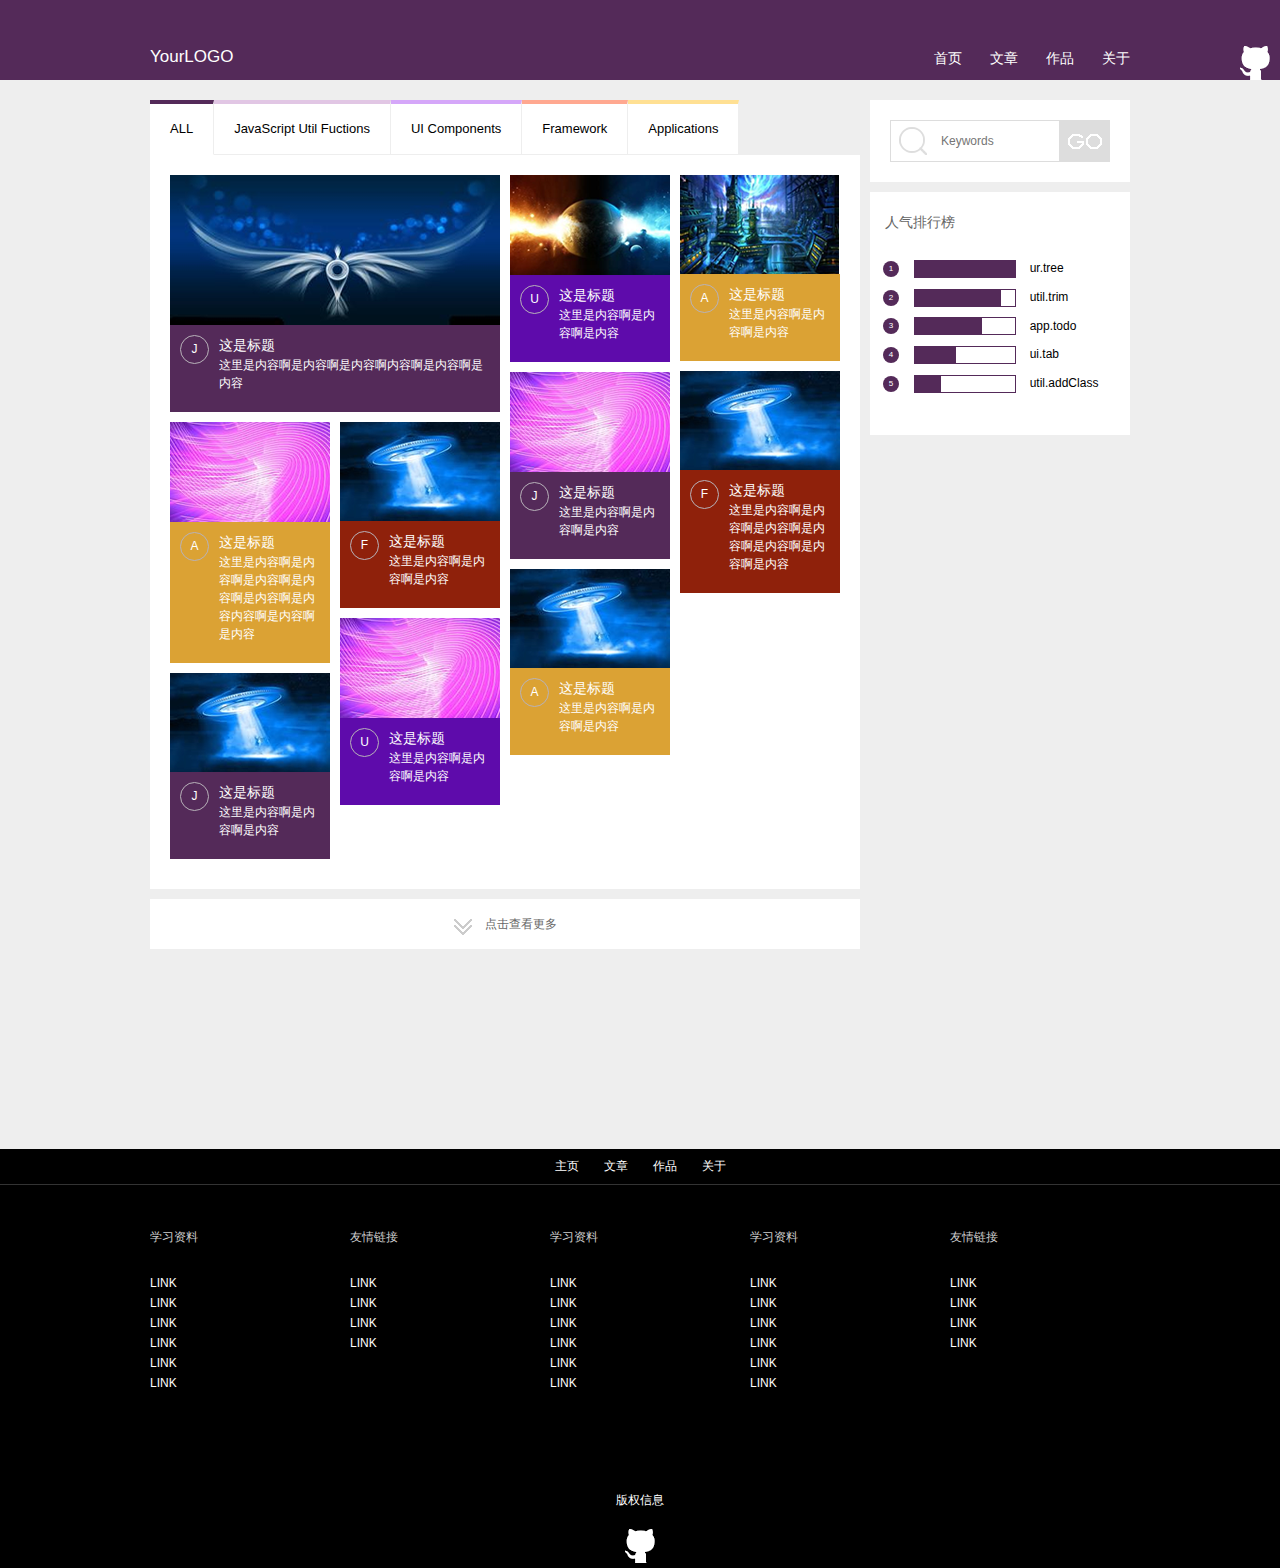
<file: task1/gallery.html>
<!DOCTYPE html>
<html>
<head>
    <meta charset="utf-8">
    <title>gallery</title>
    <link rel="stylesheet" href="css/reset.css">
    <link rel="stylesheet" href="css/header.css">
    <link rel="stylesheet" href="css/gallery.css">
    <link rel="stylesheet" href="css/search.css">
    <link rel="stylesheet" href="css/footer.css">
</head>
<body>
    <div class="wrapper">
        <div class="header">
            <div class="inner">
                <h1>YourLOGO</h1>
                <ul class="nav">
                    <li class="nav-item"><a href="index.html" class="nav-item-link">首页</a></li>
                    <li class="nav-item"><a href="blog.html" class="nav-item-link">文章</a></li>
                    <li class="nav-item"><a href="gallery.html" class="nav-item-link">作品</a></li>
                    <li class="nav-item"><a href="about.html" class="nav-item-link">关于</a></li>
                </ul>
            </div>
            <a href="https://github.com/" class="github-icon"></a>
        </div>
        <div class="main">
            <div class="inner cf">
                <div class="content">
                    <ul class="tabmenu">
                        <li class="tabmenu-item"><a href="#" class="tabmenu-link tabmenu-all tabmenu-this">ALL</a></li>
                        <li class="tabmenu-item"><a href="#" class="tabmenu-link tabmenu-js">JavaScript Util Fuctions</a></li>
                        <li class="tabmenu-item"><a href="#" class="tabmenu-link tabmenu-ui">UI Components</a></li>
                        <li class="tabmenu-item"><a href="#" class="tabmenu-link tabmenu-framework">Framework</a></li>
                        <li class="tabmenu-item"><a href="#" class="tabmenu-link tabmenu-applications">Applications</a></li>
                    </ul>
                    <div class="pictures">
                        <div class="pic-left">
                            <div class="pic pic-first">
                                <img src="img/pic1.png" class="pic-img">
                                <div class="pic-content">
                                    <div class="pic-content-num">J</div>
                                    <div class="pic-content-main">
                                        <p class="pic-title">这是标题</p>
                                        <p>这里是内容啊是内容啊是内容啊内容啊是内容啊是内容</p>
                                    </div>
                                </div>
                            </div>
                            <div class="pic-left-left">
                                <div class="pic">
                                    <img src="img/pic2.png" class="pic-img">
                                    <div class="pic-content pic-color1">
                                        <div class="pic-content-num">A</div>
                                        <div class="pic-content-main">
                                            <p class="pic-title">这是标题</p>
                                            <p>这里是内容啊是内容啊是内容啊是内容啊是内容啊是内容内容啊是内容啊是内容</p>
                                        </div>
                                    </div>
                                </div>
                                <div class="pic">
                                    <img src="img/pic3.png" class="pic-img">
                                    <div class="pic-content">
                                        <div class="pic-content-num">J</div>
                                        <div class="pic-content-main">
                                            <p class="pic-title">这是标题</p>
                                            <p>这里是内容啊是内容啊是内容</p>
                                        </div>
                                    </div>
                                </div>
                            </div>
                            <div class="pic-left-right">
                                <div class="pic">
                                    <img src="img/pic3.png" class="pic-img">
                                    <div class="pic-content pic-color2">
                                        <div class="pic-content-num">F</div>
                                        <div class="pic-content-main">
                                            <p class="pic-title">这是标题</p>
                                            <p>这里是内容啊是内容啊是内容</p>
                                        </div>
                                    </div>
                                </div>
                                <div class="pic">
                                    <img src="img/pic2.png" class="pic-img">
                                    <div class="pic-content pic-color3">
                                        <div class="pic-content-num">U</div>
                                        <div class="pic-content-main">
                                            <p class="pic-title">这是标题</p>
                                            <p>这里是内容啊是内容啊是内容</p>
                                        </div>
                                    </div>
                                </div>
                            </div>
                        </div>
                        <div class="pic-right">
                            <div class="pic-right-left">
                                <div class="pic">
                                    <img src="img/pic4.png" class="pic-img">
                                    <div class="pic-content pic-color3">
                                        <div class="pic-content-num">U</div>
                                        <div class="pic-content-main">
                                            <p class="pic-title">这是标题</p>
                                            <p>这里是内容啊是内容啊是内容</p>
                                        </div>
                                    </div>
                                </div>
                                <div class="pic">
                                    <img src="img/pic2.png" class="pic-img">
                                    <div class="pic-content">
                                        <div class="pic-content-num">J</div>
                                        <div class="pic-content-main">
                                            <p class="pic-title">这是标题</p>
                                            <p>这里是内容啊是内容啊是内容</p>
                                        </div>
                                    </div>
                                </div>
                                <div class="pic">
                                    <img src="img/pic3.png" class="pic-img">
                                    <div class="pic-content pic-color1">
                                        <div class="pic-content-num">A</div>
                                        <div class="pic-content-main">
                                            <p class="pic-title">这是标题</p>
                                            <p>这里是内容啊是内容啊是内容</p>
                                        </div>
                                    </div>
                                </div>
                            </div>
                            <div class="pic-right-right">
                                <div class="pic">
                                    <img src="img/pic5.png" class="pic-img">
                                    <div class="pic-content pic-color1">
                                        <div class="pic-content-num">A</div>
                                        <div class="pic-content-main">
                                            <p class="pic-title">这是标题</p>
                                            <p>这里是内容啊是内容啊是内容</p>
                                        </div>
                                    </div>
                                </div>
                                <div class="pic">
                                    <img src="img/pic3.png" class="pic-img">
                                    <div class="pic-content pic-color2">
                                        <div class="pic-content-num">F</div>
                                        <div class="pic-content-main">
                                            <p class="pic-title">这是标题</p>
                                            <p>这里是内容啊是内容啊是内容啊是内容啊是内容啊是内容啊是内容</p>
                                        </div>
                                    </div>
                                </div>
                            </div>
                        </div>
                    </div>
                    <div class="more">
                        <a href="#" class="more-link"><span class="more-img"></span>点击查看更多</a>
                    </div>
                </div>
                <div class="sidebar">
                    <div class="search">
                        <input type="text" placeholder="Keywords" class="search-input"><input type="submit" class="search-go" value="">
                    </div>
                    <div class="ranking">
                        <p class="ranking-title">人气排行榜</p>
                        <div class="ranking-item">
                            <div class="ranking-num">1</div>
                            <div class="rangking-bar">
                                <div class="ranking-inner ranking-first"></div>
                            </div>
                            ur.tree
                        </div>
                        <div class="ranking-item">
                            <div class="ranking-num">2</div>
                            <div class="rangking-bar">
                                <div class="ranking-inner ranking-second"></div>
                            </div>
                            util.trim
                        </div>
                        <div class="ranking-item">
                            <div class="ranking-num">3</div>
                            <div class="rangking-bar">
                                <div class="ranking-inner ranking-third"></div>
                            </div>
                            app.todo
                        </div>
                        <div class="ranking-item">
                            <div class="ranking-num">4</div>
                            <div class="rangking-bar">
                                <div class="ranking-inner ranking-forth"></div>
                            </div>
                            ui.tab
                        </div>
                        <div class="ranking-item">
                            <div class="ranking-num">5</div>
                            <div class="rangking-bar">
                                <div class="ranking-inner ranking-fifth"></div>
                            </div>
                            util.addClass
                        </div>
                    </div>
                </div>
            </div>
        </div>
        <div class="footer">
            <p class="footer-nav">
                <a href="#" class="footer-nav-item">主页</a><a href="#" class="footer-nav-item">文章</a><a href="#" class="footer-nav-item">作品</a><a href="#" class="footer-nav-item footer-nav-last">关于</a>
            </p>
            <div class="inner cf">
                <div class="footer-list">
                    <div class="footer-item">
                        <ul>
                            <li class="footer-inner-hd">学习资料</li>
                            <li><a href="#" class="footer-inner-link">LINK</a></li>
                            <li><a href="#" class="footer-inner-link">LINK</a></li>
                            <li><a href="#" class="footer-inner-link">LINK</a></li>
                            <li><a href="#" class="footer-inner-link">LINK</a></li>
                            <li><a href="#" class="footer-inner-link">LINK</a></li>
                            <li><a href="#" class="footer-inner-link">LINK</a></li>
                        </ul>
                    </div>
                    <div class="footer-item">
                        <ul>
                            <li class="footer-inner-hd">友情链接</li>
                            <li><a href="#" class="footer-inner-link">LINK</a></li>
                            <li><a href="#" class="footer-inner-link">LINK</a></li>
                            <li><a href="#" class="footer-inner-link">LINK</a></li>
                            <li><a href="#" class="footer-inner-link">LINK</a></li>
                        </ul>
                    </div>
                    <div class="footer-item">
                        <ul>
                            <li class="footer-inner-hd">学习资料</li>
                            <li><a href="#" class="footer-inner-link">LINK</a></li>
                            <li><a href="#" class="footer-inner-link">LINK</a></li>
                            <li><a href="#" class="footer-inner-link">LINK</a></li>
                            <li><a href="#" class="footer-inner-link">LINK</a></li>
                            <li><a href="#" class="footer-inner-link">LINK</a></li>
                            <li><a href="#" class="footer-inner-link">LINK</a></li>
                        </ul>
                    </div>
                    <div class="footer-item">
                        <ul>
                            <li class="footer-inner-hd">学习资料</li>
                            <li><a href="#" class="footer-inner-link">LINK</a></li>
                            <li><a href="#" class="footer-inner-link">LINK</a></li>
                            <li><a href="#" class="footer-inner-link">LINK</a></li>
                            <li><a href="#" class="footer-inner-link">LINK</a></li>
                            <li><a href="#" class="footer-inner-link">LINK</a></li>
                            <li><a href="#" class="footer-inner-link">LINK</a></li>
                        </ul>
                    </div>
                    <div class="footer-item">
                        <ul>
                            <li class="footer-inner-hd">友情链接</li>
                            <li><a href="#" class="footer-inner-link">LINK</a></li>
                            <li><a href="#" class="footer-inner-link">LINK</a></li>
                            <li><a href="#" class="footer-inner-link">LINK</a></li>
                            <li><a href="#" class="footer-inner-link">LINK</a></li>
                        </ul>
                    </div>
                </div>
            </div>
            <div class="copyright">
                <p class="copyright-title">版权信息</p>
                <a href="https://github.com/" class="footer-github-icon"></a>
            </div>
        </div>
    </div>
</body>
</html>
</file>
<file: task2/task0002_1.html>
<!DOCTYPE html>
<html>
<head>
    <meta charset="utf-8">
    <title>task0002_1</title>
    <style>
        .warning{
            color: red;
            height: 20px;
        }
    </style>
</head>
<body>
    <textarea class="hobby"></textarea>
    <p class="warning"></p>
    <p><button class="submit">确定</button></p>
    <div class="tags"></div>
    <script src="js/util.js"></script>
    <script src="js/task0002_1.js"></script>
</body>
</html>
</file>
<file: task2/task0002_2.html>
<!DOCTYPE html>
<html>
<head>
    <meta charset="utf-8">
    <title>task0002_2</title>
</head>
<body>
    <input type="text" class="date">
    <button class="submit">时间差</button>
    <p><span class="text"></span><span class="countdown"></span></p>
    <script src="js/util.js"></script>
    <script src="js/task0002_2.js"></script>
</body>
</html>
</file>
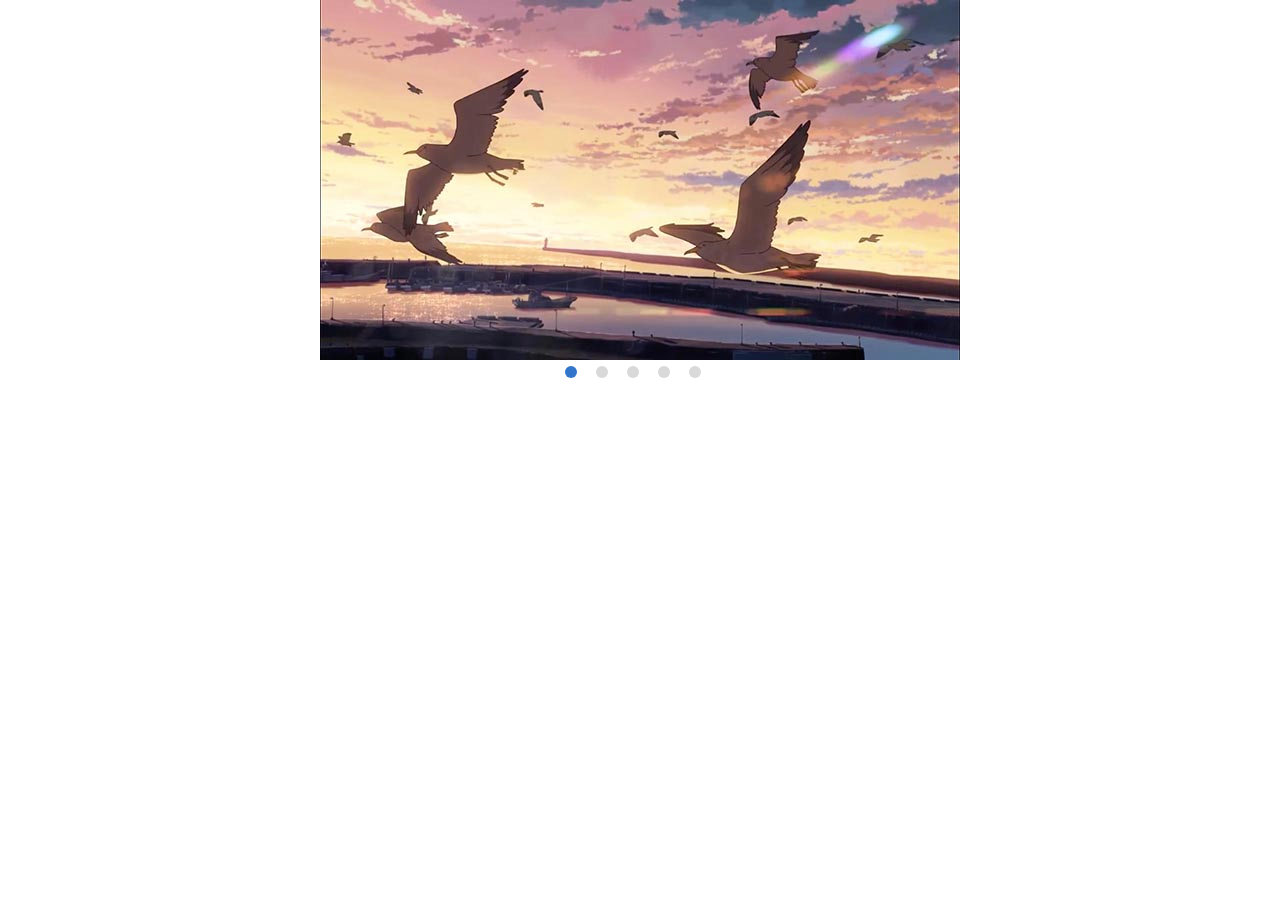
<file: task2/task0002_3.html>
<!DOCTYPE html>
<html>
<head>
    <meta charset="utf-8">
    <title>task0002_3</title>
    <style type="text/css">
        * {
            margin: 0;
            padding: 0;
        }
        li {
            list-style: none;
        }
        .slider {
            width: 640px;
            margin: 0 auto;
            overflow: hidden;
        }
        .slider-bd {
            width: 3200px;
            position: relative;
            margin-left: 0;
        }

        .slider-item {
            float: left;
        }

        .slider-ft {
            text-align: center;
        }

        .slider-ft-item{
            display:inline-block;
            width: 12px;
            height: 12px;
            margin-right: 15px;
            border-radius: 50%;
            background-color: #D9D9D9;
        }

        .current-slider {
            background-color: #3276CB;
        }
        .slider-item img {
            width: 640px;
            height: 360px;
        }
    </style>
</head>
<body>
    <div class="slider">
        <ul class="slider-bd">
            <li class="slider-item">
                <img src="img/pic.jpg">
            </li>
            <li class="slider-item">
                <img src="img/pic1.jpg">
            </li>
            <li class="slider-item">
                <img src="img/pic2.jpg">
            </li>
            <li class="slider-item">
                <img src="img/pic3.jpg">
            </li>
            <li class="slider-item">
                <img src="img/pic4.jpg">
            </li>
        </ul>
        <div class="slider-ft">
            <a href="#" class="slider-ft-item current-slider" data-index="0"></a>
            <a href="#" class="slider-ft-item" data-index="1"></a>
            <a href="#" class="slider-ft-item" data-index="2"></a>
            <a href="#" class="slider-ft-item" data-index="3"></a>
            <a href="#" class="slider-ft-item" data-index="4"></a>
        </div>
    </div>
    <script src="js/util.js"></script>
    <script src="js/task0002_3.js"></script>
</body>
</html>
</file>
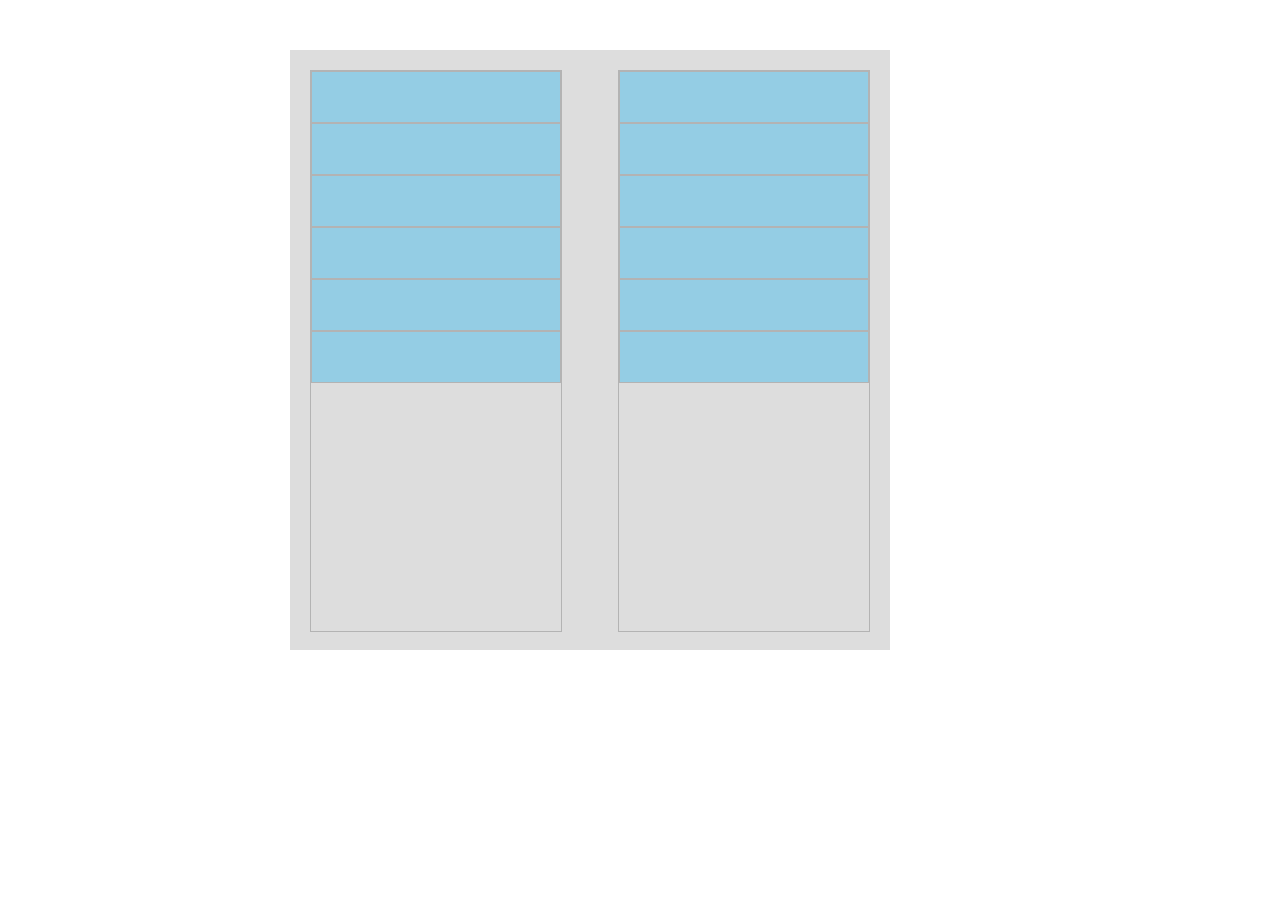
<file: task2/task0002_5.html>
<!DOCTYPE html>
<html>
<head>
    <meta charset="utf-8">
    <title>task0002_5</title>
    <style type="text/css">
    * {
        margin: 0;
        padding: 0;
    }
    .inner {
        width: 700px;
        margin: 50px auto;
    }
    li {
        list-style: none;
    }
    .main {
        width: 600px;
        height: 600px;
        background-color: #DDD;
        overflow: hidden;
    }
    .main-left {
        float: left;
        margin: 20px;
        width: 250px;
        height: 560px;
        border: 1px solid #B3B3B3;
    }
    .main-right {
        float: right;
        margin: 20px;
        width: 250px;
        height: 560px;
        border: 1px solid #B3B3B3;
    }
    .list-item {
        width: 248px;
        height: 50px;
        background-color: #94CDE4;
        border: 1px solid #B3B3B3;
        cursor: move;
    }
    .current {
        background-color: #25C2FC;
    }
    </style>
</head>
<body>
    <div class="wrapper">
        <div class="inner">
            <div class="main">
                <div class="main-left">
                    <ul class="list list-left" data-type="left">
                        <li class="list-item"></li>
                        <li class="list-item"></li>
                        <li class="list-item"></li>
                        <li class="list-item"></li>
                        <li class="list-item"></li>
                        <li class="list-item"></li>
                    </ul>
                </div>
                <div class="main-right">
                    <ul class="list list-right" data-type="right">
                        <li class="list-item"></li>
                        <li class="list-item"></li>
                        <li class="list-item"></li>
                        <li class="list-item"></li>
                        <li class="list-item"></li>
                        <li class="list-item"></li>
                    </ul>
                </div>
            </div>
        </div>
    </div>
    <script src="js/util.js"></script>
    <script src="js/task0002_5.js"></script>
</body>
</html>
</file>
<file: task1/css/header.css>
.header {
    height: 80px;
    background-color: #542A59;
    position: relative;
}
h1 {
    float: left;
    font-size: 17px;
    line-height: 47px;
    margin-top: 33px;
    color: #FFF;
}
.nav {
    float: right;
    margin-top: 36px;
}
.nav-item {
    float: left;
    padding-left: 28px;
}
.nav-item-link {
    font-size:14px;
    line-height: 44px;
    color: #FFF;
}
.github-icon {
    position: absolute;
    bottom: 0;
    right: 10px;
    height: 34px;
    width: 30px;
    background: url(../img/icon-github.png) no-repeat center center;
}
@media screen and (max-width: 980px) {
    .github-icon {
        display: none;
    }
}
</file>
<file: task1/css/index.css>
body {
    font: 12px/1.5 "Helvetica Neue", Helvetica, Arial, simsun, sans-serif;
}
a {
    text-decoration: none;
}
.wrapper {
    background-color: #EEE;
}
.inner {
    width: 980px;
    margin: 0 auto;
}
.banner {
    height: 525px;
    background: url(../img/banner-bg.jpg) no-repeat center center;
    background-size: cover;
    margin-bottom: 10px;
}
.banner .inner {
    position: relative;
    height: 100%;
}
.banner-description {
    position: absolute;
    right: 0;
    bottom: 0;
    height: 80px;
    width: 340px;
    padding: 10px 10px 30px;
    overflow: hidden;
    background: -webkit-linear-gradient(rgba(255, 255, 255, 0.75), rgba(255, 255, 255, 0.5) 75%, rgba(255, 255, 255, 0));
    background: -moz-linear-gradient(rgba(255, 255, 255, 0.75), rgba(255, 255, 255, 0.5) 75%, rgba(255, 255, 255, 0));
    background: linear-gradient(rgba(255, 255, 255, 0.75), rgba(255, 255, 255, 0.5) 75%, rgba(255, 255, 255, 0));
    filter: progid:DXImageTransform.Microsoft.gradient( startColorstr='#bfffffff', endColorstr='#00ffffff',GradientType=0 );
}
.banner-hd {
    float: right;
    font-size: 14px;
    padding-bottom: 9px;
    color: #FFF;
}
.banner-bd {
    float: right;
    color: #FFF;
    text-indent: 2em;
    font-size: 12px;
    line-height: 1.5;
}
.content {
    margin-bottom: 110px;
}
.content-list{
    overflow: hidden;
    margin-right: -10px;
}
.content-item {
    float: left;
    width: 300px;
    padding: 10px 10px 0 10px;
    background-color: #FFF;
    margin-right: 10px;
    margin-bottom: -999px;
    padding-bottom: 999px;
}
.content-p {
    padding: 11px 20px 25px 20px;
    line-height: 1.7;
    text-indent: 2em;
}
.blog {
    background-color: #FFF;
}
.blog-inner {
    width: 600px;
    margin: 0 auto;
}
.blog-item {
    position: relative;
    left: 50%;
    margin-left: -80px;
    top: -50px;
    display: block;
    width: 160px;
    height: 160px;
    border-radius: 50%;
    background: url(../img/blog.png) no-repeat center center;
}
.blog-hd {
    text-align: center;
    font-size: 20px;
    font-family: "Century Gothic";
    padding-bottom: 30px;
}
.blog-bd {
    font-size: 14px;
    padding-bottom: 188px;
    line-height: 25px;
    text-indent: 2em;
}
</file>
<file: task1/css/footer.css>
.footer {
    color: #FFF;
    background-color: #000;
}
.footer-nav {
    border-bottom: 1px solid #333;
    margin-bottom: 43px;
    height: 35px;
    line-height: 35px;
    text-align: center;
}
.footer-nav-item {
    margin-right: 25px;
    color: #FFF;
}
.footer-nav-last {
    margin-right: 0px;
}
.footer-list {
    overflow: hidden;
    margin-right: -20px;
    margin-bottom: 98px;
}
.footer-item {
    float: left;
    width: 200px;
}
.footer-inner-link {
    line-height: 20px;
    color: #FFF;
}
.footer-inner-link:hover {
    text-decoration: underline;
}
.footer-inner-hd {
    color: #CCC;
    padding-bottom: 27px;
}
.copyright {
    text-align: center;
}
.copyright-title {
    padding-bottom: 20px;
}
.footer-github-icon {
    display: inline-block;
    height: 34px;
    width: 30px;
    background: url(../img/icon-github.png) no-repeat center center;
}
</file>
<file: task2/index.css>
* {
    margin: 0;
    padding: 0;
}
textarea {
    outline: none;
}
li {
    list-style: none;
}
.inner {
    width: 980px;
    margin: 50px auto;
}
button {
    font-size: 14px;
    width: 60px;
    height: 35px;
    border: none;
    border-radius: 3px;
    outline: none;
    background-color: #444;
    color: #EEE;
}
h1 {

    color: #F66169;
}
h2 {
    height: 50px;
    padding-left: 5px;
    line-height: 50px;
    color: #555;
    background-color: #EEE;
    margin-top: 40px;
}

h3 {
    padding: 10px;
}

.intro {
    border: 5px solid #F4F6F7;
    box-shadow: rgba(0,0,0,0.5);
    margin: 20px 50px;
    padding: 10px;
}
.intro p {
    text-indent: 2em;
    color: #434343;
    padding: 5px;
    padding-left: 15px;
}
.content {
    margin-left: 200px;
}
.hobby {
    width: 400px;
    height: 100px;
    font-size: 16px;
    margin-bottom: 5px;
}
.hobbyCheck-content {
    height: 350px;
}
.date-tips {
    color: red;
}
.tags-item {
    height: 20px;
    line-height: 20px;
}
.warning{
    color: red;
    height: 10px;
    margin-bottom: 10px;
}
.date {
    font-size: 16px;
    height: 35px;
}
.timer-submit {
    margin-bottom: 20px;
}
.timer-content {
    height: 100px;
}
.search-content {
    height: 250px;
}

.slider-content {
    width: 640px;
    margin: 0 auto;
    overflow: hidden;
    padding-bottom: 20px;
}
.slider-bd {
    width: 3200px;
    position: relative;
    margin-left: 0;
    overflow: hidden;
    *zoom:1;
}
.slider-item {
    float: left;
}

.slider-ft {
    text-align: center;
}
.slider-ft-item{
    display:inline-block;
    width: 12px;
    height: 12px;
    margin-right: 15px;
    border-radius: 50%;
    background-color: #D9D9D9;
}
.current-slider {
    background-color: #3276CB;
}
.slider-item img {
    width: 640px;
    height: 360px;
}

.sug {
    display: none;
    list-style: none;
    width: 302px;
}
.sug-item {
    display: block;
    height: 20px;
    line-height: 20px;
    text-decoration: none;
    color: #aaa;
    border: 1px solid #ccc;
    border-top: none;
}
input:focus {
    outline: none;
}

.sug-now {
    background-color: #eee;
}
.target {
    height: 35px;
    line-height: 30px;
    width: 300px;
    font-size: 16px;
    border: none;
    border: 1px solid #ddd;
}

.main {
    width: 600px;
    height: 600px;
    margin: 0 auto;
    background-color: #E5E5E5;
    overflow: hidden;
}
.main-left {
    float: left;
    margin: 20px;
    width: 250px;
    height: 560px;
    border: 1px solid #6D6F7B;
}
.main-right {
    float: right;
    margin: 20px;
    width: 250px;
    height: 560px;
    border: 1px solid #6D6F7B;
}
.list-item {
    width: 248px;
    height: 50px;
    background-color: #FCA2A1;
    border: 1px solid #6D6F7B;
}
.current {
    background-color: #E36968;
}
</file>
<file: task1/css/about.css>
body {
    font: 12px/1.5 "Helvetica Neue", Helvetica, Arial, simsun, sans-serif;
}
a {
    text-decoration: none;
}
.wrapper {
    background-color: #EEE;
}
.inner {
    width: 980px;
    margin: 0 auto;
}
.cf:before,
.cf:after {
    content: " ";
    display: table;
}
.cf:after {
    clear: both;
}
.header {
    margin-bottom: 100px;
}
.main .inner {
    position: relative;
    padding-bottom: 330px;
    margin-bottom: 25px;
    background-color: #FFF;
}
.mod {
    margin-bottom: 80px;
}
.mod-top {
    position: relative;
    top: -60px;
}
.mod-hd {
    text-align: center;
    position: relative;
    margin-bottom: 20px;
}
.mod-hd-img {
    width: 100px;
    height: 100px;
    border-radius: 50%;
    background: url(../img/blog.png) no-repeat center center;
    border: 6px solid #EEE;
    display: inline-block;
}
.mod-hd-img-top {
    width: 160px;
    height: 160px;
    border: 10px solid #EEE;
}
.mod-bd {
    overflow: hidden;
}
.mod-bd-title {
    float: left;
    padding-right: 80px;
    width: 410px;
    font-size: 18px;
    text-align: right;
}
.mod-bd-content {
    float: right;
    padding-left: 30px;
    width: 460px;
    font-size: 14px;
    line-height: 25px;
}
.mod-introduction {
    text-indent: 2em;
}
.main-line {
    width: 5px;
    background-color: #EEE;
    position: absolute;
    top: 0;
    left: 50%;
    margin-left: -3px;
    height: 100%;
}
.mod-bd-content-inner {
    width: 300px;
}
.mod-time .mod-bd-content{
    position: relative;
    left: -70px;
}
.mod-bd-content-time {
    overflow: hidden;
    margin-bottom: 30px;
}
.mod-bd-content-time-hd {
    text-align: center;
    background-color: #FFF;
    height: 33px;
    line-height: 33px;
    width: 69px;
    float: left;
    border: 5px solid #EEE;
    border-radius: 10px;
}
.mod-bd-content-time-bd {
    width: 210px;
    float: left;
    margin-left: 10px;
}
</file>
<file: task1/css/blog.css>
body {
    font: 12px/1.5 "Helvetica Neue", Helvetica, Arial, simsun, sans-serif;
}
.wrapper {
    background-color: #EEE;
}
a {
    text-decoration: none;
}
.header {
    margin-bottom: 20px;
}
.inner {
    width: 980px;
    margin: 0 auto;
}
.cf:before,
.cf:after {
    content: " ";
    display: table;
}
.cf:after {
    clear: both;
}
.center {
    float: left;
    width: 710px;
}
.content {
    padding: 20px 21px 15px 17px;
    margin-bottom: 10px;
    background-color: #FFF;
    position: relative;
}
.content-date {
    position: absolute;
    top: 20px;
    left: -50px;
    height: 40px;
    line-height: 40px;
    width: 50px;
    text-align: center;
    color: #FFF;
    background-color: #542A59;
}
.content-type {
    position: absolute;
    left: -50px;
    top: 60px;
    height: 40px;
    line-height: 40px;
    width: 50px;
    text-align: center;
    color: #FFF;
    background-color: #AA61B2;
}
.content-title {
    font-size: 16px;
    color: #AA61B2;
}
.content-vice-title {
    padding-top: 7px;
    padding-bottom: 10px;
    color: #666;
}
.content-bd {
    padding-bottom: 35px;
}
.content-bd-item {
    line-height: 20px;
    text-indent: 2em;
}
.content-ft {
    text-align: right;
    color: #999;
}
.page {
    text-align: center;
    margin-bottom: 330px;
}
.page-item {
    display: inline-block;
    height: 35px;
    line-height: 35px;
    width: 40px;
    background-color: #FFF;
    margin-right: 10px;
    color: #000;
}
.page-item-wordage {
    width: 70px;
}
.page-this {
    background-color: #AA61B2;
    color: #FFF;
}
.sidebar {
    float: right;
    width: 260px;
}
.sidebar-item {
    margin-bottom: 10px;
}
.menu {
    background-color: #FFF;
}
.menu-list {
    border-bottom: 1px solid #DDD;
}
.menu-item {
    display: block;
    border-top: 1px solid #DDD;
    height: 50px;
    line-height: 50px;
    padding-left: 18px;
    border-left: 4px solid #E1C6E4;
    color: #666;
}
.menu-item:hover,
.menu-this {
    border-left: 4px solid #542A59;
}
.calendar {
    height: 192px;
    background-color: #FFF;
    padding: 24px 20px 26px;
}
.calendar-title {
    text-align: center;
    color: #7A3D84;
    padding: 0 15px 8px 15px;
    font-weight: 700;
    overflow: hidden;
}
.calender-page-left {
    float: left;
    color: #7A3D84;
}
.calender-page-right {
    float: right;
    color: #7A3D84;
}
.calendar-table {
    color: #999;
    width: 220px;
}
.calendar-item {
    display: inline-block;
    color: #999;
    height: 20px;
    line-height: 20px;
    width: 26px;
}
.calendar-item:hover {
    background-color: #7A3D84;
    color: #FFF;
}
.calendar-this {
    color: #7A3D84;
    font-weight: 700;
}
.calendar-table tr,
.calendar-table th {
    text-align: center;
    height: 33px;
    border-bottom: 1px solid #EEE;
}
.tags {
    height: 197px;
    padding: 10px 20px 30px 15px;
    background-color: #FFF;
    color: #7A3D84;
}
.tags-title {
    padding-bottom: 15px;
    color: #666;
}
.tags-item  {
    display: inline-block;
    color: #542A59;
    margin-right: 8px;
}
.tags-js {
    font-size: 29px;
}
.tags-css {
    font-size: 15px;
}
.tags-html {
    font-size: 23px;
}
.tags-canvas {
    font-size: 12px;
}
.tags-prototype {
    font-size: 14px;
}
.tags-html5 {
    font-size: 16px;
}
.tags-jquery {
    font-size: 19px;
}
.tags-echarts {
    font-size: 13px;
}
</file>
<file: task1/css/search.css>
.search {
    background-color: #FFF;
    padding: 20px;
}
.search-input {
    border: none;
    height: 40px;
    line-height: 40px;
    width: 118px;
    border: 1px solid #DDD;
    padding-left: 50px;
    vertical-align: middle;
    background: url(../img/search.png) no-repeat 8px center #FFF;
}
.search-go {
    border: none;
    height: 42px;
    width: 50px;
    vertical-align: middle;
    background: url(../img/go.png) no-repeat 8px center #DDD;
}
.search-input:focus,
.search-go:focus {
    outline: none;
    border: 1px solid #000;
}
</file>
<file: task1/css/gallery.css>
body {
    font: 12px/1.5 "Helvetica Neue", Helvetica, Arial, simsun, sans-serif;
}
a {
    text-decoration: none;
}
.wrapper {
    background-color: #EEE;
}
.inner {
    width: 980px;
    margin: 0 auto;
}
.cf:before,
.cf:after {
    content: " ";
    display: table;
}
.cf:after {
    clear: both;
}
.header {
    margin-bottom: 20px;
}
.content {
    float: left;
    width: 710px;
}
.tabmenu-item {
    float: left;
}
.tabmenu-link {
    display: inline-block;
    height: 50px;
    line-height: 50px;
    font-size: 13px;
    padding-left: 20px;
    padding-right: 20px;
    color: #000;
    background-color: #FFF;
    border-right: 1px solid #EEE;
    border-bottom: 1px solid #EEE;
}
.tabmenu-all {
    border-top: 4px solid #E1C6E4;
}
.tabmenu-all:hover,
.tabmenu-this {
    border-top: 4px solid #542A59;
    border-bottom: 1px solid #FFF;
}
.tabmenu-js {
    border-top: 4px solid #E1C6E4;
}
.tabmenu-js:hover {
    border-top: 4px solid #542A59;
    border-bottom: 1px solid #FFF;
}
.tabmenu-ui {
    border-top: 4px solid #D5A7F9;
}
.tabmenu-ui:hover {
    border-top: 4px solid #5E0BAB;
    border-bottom: 1px solid #FFF;
}
.tabmenu-framework {
    border-top: 4px solid #FFA890;
}
.tabmenu-framework:hover {
    border-top: 4px solid #8F210B;
    border-bottom: 1px solid #FFF;
}
.tabmenu-applications {
    border-top: 4px solid #FFE093;
}
 .tabmenu-applications:hover {
    border-top: 4px solid #DBA234;
    border-bottom: 1px solid #FFF;
}
.pictures {
    width: 670px;
    padding: 20px;
    float: left;
    background-color: #FFF;
    margin-bottom: 10px;
    overflow: hidden;
}
.pic-left {
    width: 330px;
    float: left;
    overflow: hidden;
}
.pic-left-left,
.pic-right-left {
    width: 160px;
    margin-right: 10px;
    float: left;
}
.pic-left-right,
.pic-right-right {
    width: 160px;
    float: left;
}
.pic-right {
    width: 330px;
    float: right;
}
.pic-img {
    display: block;
}
.pic{
    float: left;
    width: 160px;
    margin-bottom: 10px;
    overflow: hidden;
}
.pic-first {
    width: 330px;
}
.pic-content-num {
    float: left;
    width: 27px;
    height: 27px;
    line-height: 27px;
    text-align: center;
    color: #FFF;
    border-radius: 50%;
    border: 1px solid #B8B2B9;
    margin-right: 10px;
}
.pic-content-main {
    overflow: hidden;
}
.pic-content {
    background-color:#542A59;
    padding: 10px 10px 20px;
    color: #FFF;
}
.pic-title {
    font-size: 14px;
}
.pic-color1 {
    background-color: #DBA234;
}
.pic-color2 {
    background-color: #8F210B;
}
.pic-color3 {
    background-color: #5E0BAB;
}
.more {
    clear: both;
    text-align: center;
    background-color: #FFF;
    margin-bottom: 200px;
}
.more-link {
    display: inline-block;
    width: 100%;
    height: 50px;
    line-height: 50px;
    color: #666;
}
.more-img {
    display: inline-block;
    height: 16px;
    width: 18px;
    margin-bottom: -7px;
    margin-right: 13px;
    background: url(../img/more.png) no-repeat center center;
}
.sidebar {
    float: right;
    width: 260px;
}
.ranking {
    padding-top: 20px;
    padding-left: 13px;
    padding-bottom: 32px;
    background-color: #FFF;
    margin-top: 10px;
}
.ranking-title {
    padding-left: 2px;
    padding-bottom: 26px;
    font-size: 14px;
    color: #666;
}
.ranking-item {
    margin-bottom: 10px;
}
.ranking-num {
    display: inline-block;
    text-align: center;
    width: 16px;
    height: 16px;
    line-height: 16px;
    color: #FFF;
    border-radius: 50%;
    margin-right: 12px;
    font-size: 8px;
    background-color: #542A59;
    vertical-align: middle;
}
.rangking-bar {
    display: inline-block;
    height: 16px;
    width: 100px;
    border: 1px solid #542A59;
    vertical-align: middle;
    margin-right: 10px;
}
.ranking-inner {
    float: left;
    height: 100%;
    background-color: #542A59;
}
.ranking-first {
    width: 100%;
}
.ranking-second {
    width: 86%;
}
.ranking-third {
    width: 67%;
}
.ranking-forth {
    width: 41%;
}
.ranking-fifth {
    width: 26%;
}
</file>
